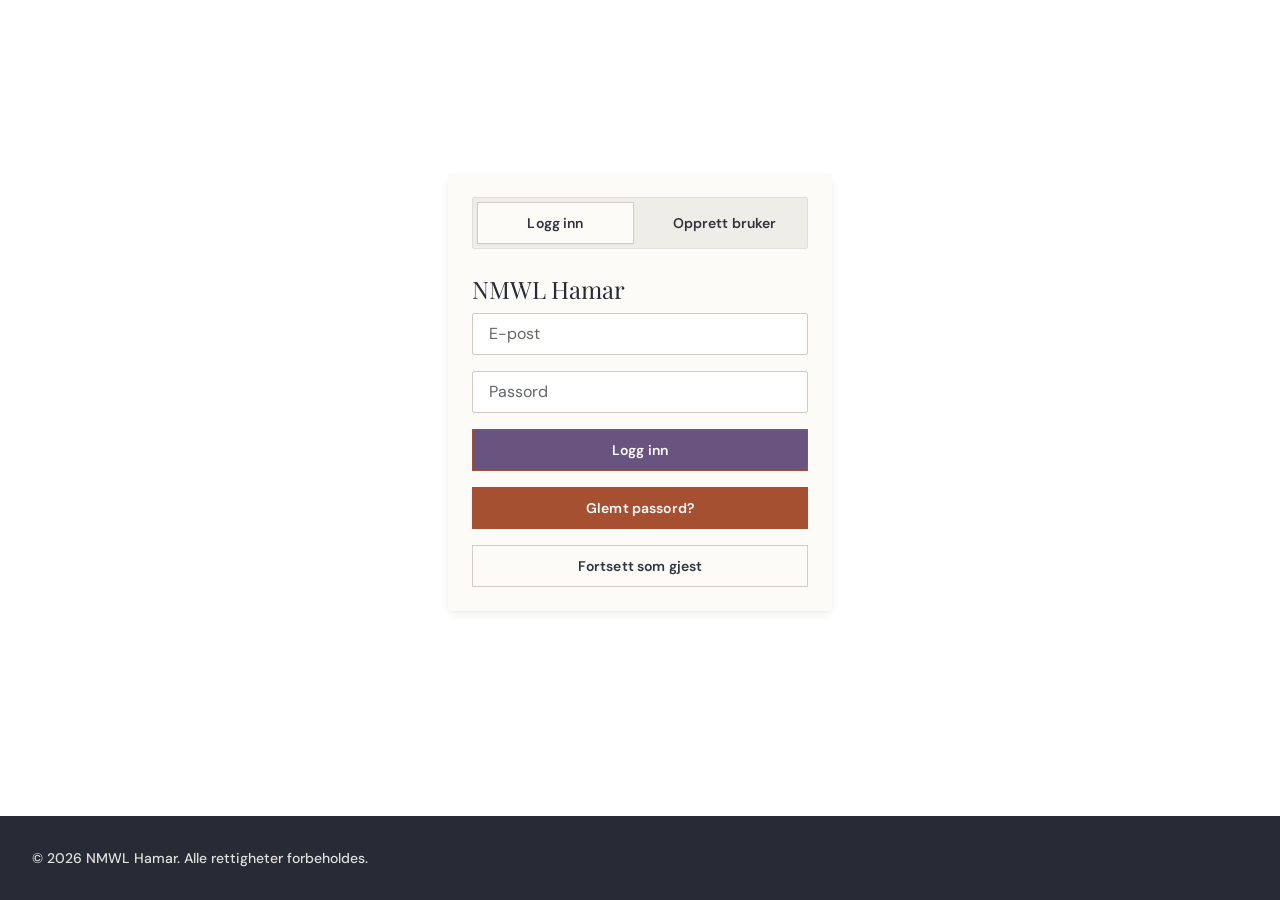
<file: index.html>
<!DOCTYPE html>
<html lang="no">
  <head>
    <meta charset="UTF-8" />
    <link rel="icon" type="image/svg+xml" href="/nmwl.png" />
    <meta name="viewport" content="width=device-width, initial-scale=1.0" />
    <meta name="color-scheme" content="light" />
    <meta name="theme-color" content="#EBEFEB" />
    <!-- Privat klubbibliotek: skal ikke indekseres. GitHub Pages kan ikke
         låses bak innlogging, så dette holder sidene ute av søkeresultater
         – det er ikke tilgangskontroll (se RLS i MIGRERING.md). -->
    <meta name="robots" content="noindex, nofollow" />
    <link rel="preconnect" href="https://fonts.googleapis.com" />
    <link rel="preconnect" href="https://fonts.gstatic.com" crossorigin />
    <link
      href="https://fonts.googleapis.com/css2?family=Caveat:wght@400;500;600;700&family=DM+Sans:opsz,wght@9..40,400;9..40,500;9..40,600;9..40,700&family=Playfair+Display:wght@400;500;600;700&display=swap"
      rel="stylesheet"
    />
    <title>NMWL - Hamar</title>
    <script>
      // Restore SPA route from 404.html redirect
      (function() {
        var p = new URLSearchParams(window.location.search).get('p');
        if (p) window.history.replaceState(null, '', p);
      })();
    </script>
    <script type="module" crossorigin src="/assets/index-DoHqZtjT.js"></script>
    <link rel="stylesheet" crossorigin href="/assets/index-ChG8pvV4.css">
  </head>
  <body>
    <div id="root"></div>
  </body>
</html>
</file>
<file: assets/index-ChG8pvV4.css>
*,:before,:after{--tw-border-spacing-x: 0;--tw-border-spacing-y: 0;--tw-translate-x: 0;--tw-translate-y: 0;--tw-rotate: 0;--tw-skew-x: 0;--tw-skew-y: 0;--tw-scale-x: 1;--tw-scale-y: 1;--tw-pan-x: ;--tw-pan-y: ;--tw-pinch-zoom: ;--tw-scroll-snap-strictness: proximity;--tw-gradient-from-position: ;--tw-gradient-via-position: ;--tw-gradient-to-position: ;--tw-ordinal: ;--tw-slashed-zero: ;--tw-numeric-figure: ;--tw-numeric-spacing: ;--tw-numeric-fraction: ;--tw-ring-inset: ;--tw-ring-offset-width: 0px;--tw-ring-offset-color: #FFFFFF;--tw-ring-color: rgb(166 80 50 / .5);--tw-ring-offset-shadow: 0 0 #0000;--tw-ring-shadow: 0 0 #0000;--tw-shadow: 0 0 #0000;--tw-shadow-colored: 0 0 #0000;--tw-blur: ;--tw-brightness: ;--tw-contrast: ;--tw-grayscale: ;--tw-hue-rotate: ;--tw-invert: ;--tw-saturate: ;--tw-sepia: ;--tw-drop-shadow: ;--tw-backdrop-blur: ;--tw-backdrop-brightness: ;--tw-backdrop-contrast: ;--tw-backdrop-grayscale: ;--tw-backdrop-hue-rotate: ;--tw-backdrop-invert: ;--tw-backdrop-opacity: ;--tw-backdrop-saturate: ;--tw-backdrop-sepia: ;--tw-contain-size: ;--tw-contain-layout: ;--tw-contain-paint: ;--tw-contain-style: }::backdrop{--tw-border-spacing-x: 0;--tw-border-spacing-y: 0;--tw-translate-x: 0;--tw-translate-y: 0;--tw-rotate: 0;--tw-skew-x: 0;--tw-skew-y: 0;--tw-scale-x: 1;--tw-scale-y: 1;--tw-pan-x: ;--tw-pan-y: ;--tw-pinch-zoom: ;--tw-scroll-snap-strictness: proximity;--tw-gradient-from-position: ;--tw-gradient-via-position: ;--tw-gradient-to-position: ;--tw-ordinal: ;--tw-slashed-zero: ;--tw-numeric-figure: ;--tw-numeric-spacing: ;--tw-numeric-fraction: ;--tw-ring-inset: ;--tw-ring-offset-width: 0px;--tw-ring-offset-color: #FFFFFF;--tw-ring-color: rgb(166 80 50 / .5);--tw-ring-offset-shadow: 0 0 #0000;--tw-ring-shadow: 0 0 #0000;--tw-shadow: 0 0 #0000;--tw-shadow-colored: 0 0 #0000;--tw-blur: ;--tw-brightness: ;--tw-contrast: ;--tw-grayscale: ;--tw-hue-rotate: ;--tw-invert: ;--tw-saturate: ;--tw-sepia: ;--tw-drop-shadow: ;--tw-backdrop-blur: ;--tw-backdrop-brightness: ;--tw-backdrop-contrast: ;--tw-backdrop-grayscale: ;--tw-backdrop-hue-rotate: ;--tw-backdrop-invert: ;--tw-backdrop-opacity: ;--tw-backdrop-saturate: ;--tw-backdrop-sepia: ;--tw-contain-size: ;--tw-contain-layout: ;--tw-contain-paint: ;--tw-contain-style: }*,:before,:after{box-sizing:border-box;border-width:0;border-style:solid;border-color:#e2e0da}:before,:after{--tw-content: ""}html,:host{line-height:1.5;-webkit-text-size-adjust:100%;-moz-tab-size:4;-o-tab-size:4;tab-size:4;font-family:DM Sans,ui-sans-serif,system-ui,-apple-system,Segoe UI,Roboto,Helvetica Neue,Arial,sans-serif;font-feature-settings:normal;font-variation-settings:normal;-webkit-tap-highlight-color:transparent}body{margin:0;line-height:inherit}hr{height:0;color:inherit;border-top-width:1px}abbr:where([title]){-webkit-text-decoration:underline dotted;text-decoration:underline dotted}h1,h2,h3,h4,h5,h6{font-size:inherit;font-weight:inherit}a{color:inherit;text-decoration:inherit}b,strong{font-weight:bolder}code,kbd,samp,pre{font-family:ui-monospace,SFMono-Regular,Menlo,Monaco,Consolas,Liberation Mono,Courier New,monospace;font-feature-settings:normal;font-variation-settings:normal;font-size:1em}small{font-size:80%}sub,sup{font-size:75%;line-height:0;position:relative;vertical-align:baseline}sub{bottom:-.25em}sup{top:-.5em}table{text-indent:0;border-color:inherit;border-collapse:collapse}button,input,optgroup,select,textarea{font-family:inherit;font-feature-settings:inherit;font-variation-settings:inherit;font-size:100%;font-weight:inherit;line-height:inherit;letter-spacing:inherit;color:inherit;margin:0;padding:0}button,select{text-transform:none}button,input:where([type=button]),input:where([type=reset]),input:where([type=submit]){-webkit-appearance:button;background-color:transparent;background-image:none}:-moz-focusring{outline:auto}:-moz-ui-invalid{box-shadow:none}progress{vertical-align:baseline}::-webkit-inner-spin-button,::-webkit-outer-spin-button{height:auto}[type=search]{-webkit-appearance:textfield;outline-offset:-2px}::-webkit-search-decoration{-webkit-appearance:none}::-webkit-file-upload-button{-webkit-appearance:button;font:inherit}summary{display:list-item}blockquote,dl,dd,h1,h2,h3,h4,h5,h6,hr,figure,p,pre{margin:0}fieldset{margin:0;padding:0}legend{padding:0}ol,ul,menu{list-style:none;margin:0;padding:0}dialog{padding:0}textarea{resize:vertical}input::-moz-placeholder,textarea::-moz-placeholder{opacity:1;color:#8c8c88}input::placeholder,textarea::placeholder{opacity:1;color:#8c8c88}button,[role=button]{cursor:pointer}:disabled{cursor:default}img,svg,video,canvas,audio,iframe,embed,object{display:block;vertical-align:middle}img,video{max-width:100%;height:auto}[hidden]:where(:not([hidden=until-found])){display:none}:root{color-scheme:light}body{--tw-bg-opacity: 1;background-color:rgb(255 255 255 / var(--tw-bg-opacity, 1));--tw-text-opacity: 1;color:rgb(59 64 73 / var(--tw-text-opacity, 1));-webkit-font-smoothing:antialiased;-moz-osx-font-smoothing:grayscale;min-height:100vh}h1,h2,h3{font-family:Playfair Display,Georgia,Times New Roman,serif;--tw-text-opacity: 1;color:rgb(38 43 53 / var(--tw-text-opacity, 1));letter-spacing:-.005em}input,select,textarea{--tw-border-opacity: 1;border-color:rgb(207 205 198 / var(--tw-border-opacity, 1));--tw-bg-opacity: 1;background-color:rgb(255 255 255 / var(--tw-bg-opacity, 1));--tw-text-opacity: 1;color:rgb(38 43 53 / var(--tw-text-opacity, 1));caret-color:#a65032}input::-moz-placeholder,textarea::-moz-placeholder{--tw-text-opacity: 1;color:rgb(98 101 107 / var(--tw-text-opacity, 1))}input::placeholder,textarea::placeholder{--tw-text-opacity: 1;color:rgb(98 101 107 / var(--tw-text-opacity, 1))}input[type=checkbox],input[type=radio],input[type=range]{accent-color:#A65032}::-moz-selection{background-color:#b25b3633;--tw-text-opacity: 1;color:rgb(26 30 37 / var(--tw-text-opacity, 1))}::selection{background-color:#b25b3633;--tw-text-opacity: 1;color:rgb(26 30 37 / var(--tw-text-opacity, 1))}hr{--tw-border-opacity: 1;border-color:rgb(226 224 218 / var(--tw-border-opacity, 1))}.\!container{width:100%!important}.container{width:100%}@media (min-width: 640px){.\!container{max-width:640px!important}.container{max-width:640px}}@media (min-width: 768px){.\!container{max-width:768px!important}.container{max-width:768px}}@media (min-width: 1024px){.\!container{max-width:1024px!important}.container{max-width:1024px}}@media (min-width: 1280px){.\!container{max-width:1280px!important}.container{max-width:1280px}}@media (min-width: 1536px){.\!container{max-width:1536px!important}.container{max-width:1536px}}.sr-only{position:absolute;width:1px;height:1px;padding:0;margin:-1px;overflow:hidden;clip:rect(0,0,0,0);white-space:nowrap;border-width:0}.pointer-events-none{pointer-events:none}.pointer-events-auto{pointer-events:auto}.\!visible{visibility:visible!important}.visible{visibility:visible}.invisible{visibility:hidden}.fixed{position:fixed}.absolute{position:absolute}.relative{position:relative}.sticky{position:sticky}.inset-0{top:0;right:0;bottom:0;left:0}.-inset-x-16{left:-4rem;right:-4rem}.inset-x-0{left:0;right:0}.inset-y-0{top:0;bottom:0}.inset-y-\[-4px\]{top:-4px;bottom:-4px}.-bottom-1{bottom:-.25rem}.-bottom-32{bottom:-8rem}.-bottom-4{bottom:-1rem}.-left-24{left:-6rem}.-left-\[3\.6rem\]{left:-3.6rem}.-right-16{right:-4rem}.-top-0\.5{top:-.125rem}.-top-1{top:-.25rem}.-top-16{top:-4rem}.-top-2{top:-.5rem}.-top-24{top:-6rem}.-top-4{top:-1rem}.-top-7{top:-1.75rem}.bottom-0{bottom:0}.bottom-1{bottom:.25rem}.bottom-1\.5{bottom:.375rem}.bottom-1\/3{bottom:33.333333%}.bottom-3{bottom:.75rem}.bottom-full{bottom:100%}.left-0{left:0}.left-0\.5{left:.125rem}.left-1\.5{left:.375rem}.left-1\/2{left:50%}.left-2{left:.5rem}.left-3{left:.75rem}.left-4{left:1rem}.left-\[1\.375rem\]{left:1.375rem}.right-0{right:0}.right-1\.5{right:.375rem}.right-2{right:.5rem}.right-2\.5{right:.625rem}.right-3{right:.75rem}.right-4{right:1rem}.top-0{top:0}.top-0\.5{top:.125rem}.top-1\.5{top:.375rem}.top-1\/2{top:50%}.top-16{top:4rem}.top-2{top:.5rem}.top-20{top:5rem}.top-3{top:.75rem}.top-4{top:1rem}.top-5{top:1.25rem}.top-\[1\.15rem\]{top:1.15rem}.top-full{top:100%}.z-0{z-index:0}.z-10{z-index:10}.z-20{z-index:20}.z-30{z-index:30}.z-40{z-index:40}.z-50{z-index:50}.z-\[100\]{z-index:100}.z-\[110\]{z-index:110}.z-\[1\]{z-index:1}.z-\[300\]{z-index:300}.z-\[30\]{z-index:30}.z-\[31\]{z-index:31}.z-\[5\]{z-index:5}.z-\[70\]{z-index:70}.z-\[80\]{z-index:80}.col-span-1{grid-column:span 1 / span 1}.col-span-2{grid-column:span 2 / span 2}.col-span-4{grid-column:span 4 / span 4}.col-span-9{grid-column:span 9 / span 9}.-m-6{margin:-1.5rem}.m-0{margin:0}.-mx-2{margin-left:-.5rem;margin-right:-.5rem}.-mx-3{margin-left:-.75rem;margin-right:-.75rem}.mx-1\.5{margin-left:.375rem;margin-right:.375rem}.mx-2\.5{margin-left:.625rem;margin-right:.625rem}.mx-auto{margin-left:auto;margin-right:auto}.my-4{margin-top:1rem;margin-bottom:1rem}.-mr-1{margin-right:-.25rem}.-mt-8{margin-top:-2rem}.mb-0{margin-bottom:0}.mb-1{margin-bottom:.25rem}.mb-1\.5{margin-bottom:.375rem}.mb-10{margin-bottom:2.5rem}.mb-2{margin-bottom:.5rem}.mb-3{margin-bottom:.75rem}.mb-4{margin-bottom:1rem}.mb-6{margin-bottom:1.5rem}.mb-8{margin-bottom:2rem}.mb-\[9dvh\]{margin-bottom:9dvh}.ml-1{margin-left:.25rem}.ml-1\.5{margin-left:.375rem}.ml-2{margin-left:.5rem}.ml-auto{margin-left:auto}.mr-1{margin-right:.25rem}.mr-1\.5{margin-right:.375rem}.mr-2{margin-right:.5rem}.mr-4{margin-right:1rem}.mr-auto{margin-right:auto}.mt-0{margin-top:0}.mt-0\.5{margin-top:.125rem}.mt-1{margin-top:.25rem}.mt-1\.5{margin-top:.375rem}.mt-10{margin-top:2.5rem}.mt-14{margin-top:3.5rem}.mt-2{margin-top:.5rem}.mt-2\.5{margin-top:.625rem}.mt-3{margin-top:.75rem}.mt-4{margin-top:1rem}.mt-5{margin-top:1.25rem}.mt-6{margin-top:1.5rem}.mt-8{margin-top:2rem}.mt-auto{margin-top:auto}.box-border{box-sizing:border-box}.line-clamp-1{overflow:hidden;display:-webkit-box;-webkit-box-orient:vertical;-webkit-line-clamp:1}.line-clamp-2{overflow:hidden;display:-webkit-box;-webkit-box-orient:vertical;-webkit-line-clamp:2}.line-clamp-3{overflow:hidden;display:-webkit-box;-webkit-box-orient:vertical;-webkit-line-clamp:3}.line-clamp-4{overflow:hidden;display:-webkit-box;-webkit-box-orient:vertical;-webkit-line-clamp:4}.block{display:block}.inline-block{display:inline-block}.inline{display:inline}.flex{display:flex}.inline-flex{display:inline-flex}.table{display:table}.grid{display:grid}.\!hidden{display:none!important}.hidden{display:none}.aspect-\[21\/9\]{aspect-ratio:21/9}.aspect-\[3\/4\]{aspect-ratio:3/4}.aspect-square{aspect-ratio:1 / 1}.aspect-video{aspect-ratio:16 / 9}.h-0\.5{height:.125rem}.h-1{height:.25rem}.h-1\.5{height:.375rem}.h-10{height:2.5rem}.h-12{height:3rem}.h-14{height:3.5rem}.h-16{height:4rem}.h-2{height:.5rem}.h-2\.5{height:.625rem}.h-20{height:5rem}.h-24{height:6rem}.h-3{height:.75rem}.h-3\.5{height:.875rem}.h-32{height:8rem}.h-36{height:9rem}.h-4{height:1rem}.h-40{height:10rem}.h-44{height:11rem}.h-48{height:12rem}.h-5{height:1.25rem}.h-56{height:14rem}.h-6{height:1.5rem}.h-64{height:16rem}.h-7{height:1.75rem}.h-72{height:18rem}.h-8{height:2rem}.h-80{height:20rem}.h-9{height:2.25rem}.h-\[1\.125rem\]{height:1.125rem}.h-\[100dvh\]{height:100dvh}.h-\[2\.625rem\]{height:2.625rem}.h-\[220px\]{height:220px}.h-\[34px\]{height:34px}.h-\[4\.5rem\]{height:4.5rem}.h-\[430px\]{height:430px}.h-auto{height:auto}.h-full{height:100%}.h-px{height:1px}.max-h-0{max-height:0px}.max-h-40{max-height:10rem}.max-h-56{max-height:14rem}.max-h-96{max-height:24rem}.max-h-\[100vh\]{max-height:100vh}.max-h-\[1200px\]{max-height:1200px}.max-h-\[200px\]{max-height:200px}.max-h-\[250px\]{max-height:250px}.max-h-\[32rem\]{max-height:32rem}.max-h-\[70vh\]{max-height:70vh}.max-h-\[90vh\]{max-height:90vh}.max-h-\[92vh\]{max-height:92vh}.max-h-\[calc\(100dvh-5rem\)\]{max-height:calc(100dvh - 5rem)}.max-h-\[calc\(100dvh-8\.5rem\)\]{max-height:calc(100dvh - 8.5rem)}.max-h-\[min\(52vh\,28rem\)\]{max-height:min(52vh,28rem)}.max-h-\[min\(52vh\,480px\)\]{max-height:min(52vh,480px)}.max-h-\[min\(78vh\,36rem\)\]{max-height:min(78vh,36rem)}.max-h-\[min\(85vh\,44rem\)\]{max-height:min(85vh,44rem)}.max-h-\[min\(85vh\,720px\)\]{max-height:min(85vh,720px)}.max-h-\[min\(88vh\,36rem\)\]{max-height:min(88vh,36rem)}.max-h-\[min\(90vh\,32rem\)\]{max-height:min(90vh,32rem)}.max-h-full{max-height:100%}.min-h-0{min-height:0px}.min-h-10{min-height:2.5rem}.min-h-14{min-height:3.5rem}.min-h-40{min-height:10rem}.min-h-48{min-height:12rem}.min-h-52{min-height:13rem}.min-h-56{min-height:14rem}.min-h-\[1\.75rem\]{min-height:1.75rem}.min-h-\[2\.5rem\]{min-height:2.5rem}.min-h-\[2\.625rem\]{min-height:2.625rem}.min-h-\[3\.25rem\]{min-height:3.25rem}.min-h-\[3\.75rem\]{min-height:3.75rem}.min-h-\[5\.5rem\]{min-height:5.5rem}.min-h-\[50vh\]{min-height:50vh}.min-h-\[620px\]{min-height:620px}.min-h-\[70vh\]{min-height:70vh}.min-h-\[80vh\]{min-height:80vh}.min-h-\[inherit\]{min-height:inherit}.min-h-full{min-height:100%}.min-h-screen{min-height:100vh}.w-0\.5{width:.125rem}.w-1{width:.25rem}.w-1\.5{width:.375rem}.w-1\/2{width:50%}.w-1\/3{width:33.333333%}.w-1\/5{width:20%}.w-10{width:2.5rem}.w-11{width:2.75rem}.w-12{width:3rem}.w-14{width:3.5rem}.w-16{width:4rem}.w-2{width:.5rem}.w-2\.5{width:.625rem}.w-2\/5{width:40%}.w-20{width:5rem}.w-24{width:6rem}.w-28{width:7rem}.w-3{width:.75rem}.w-3\.5{width:.875rem}.w-3\/4{width:75%}.w-3\/5{width:60%}.w-32{width:8rem}.w-36{width:9rem}.w-4{width:1rem}.w-4\/5{width:80%}.w-40{width:10rem}.w-44{width:11rem}.w-48{width:12rem}.w-5{width:1.25rem}.w-56{width:14rem}.w-6{width:1.5rem}.w-64{width:16rem}.w-7{width:1.75rem}.w-72{width:18rem}.w-8{width:2rem}.w-80{width:20rem}.w-9{width:2.25rem}.w-\[1\.125rem\]{width:1.125rem}.w-\[220px\]{width:220px}.w-\[3px\]{width:3px}.w-\[4\.5rem\]{width:4.5rem}.w-\[8\.5rem\]{width:8.5rem}.w-\[92\%\]{width:92%}.w-\[min\(100\%\,24rem\)\]{width:min(100%,24rem)}.w-\[min\(100\%-2rem\,22rem\)\]{width:min(100% - 2rem,22rem)}.w-\[min\(94vw\,62rem\)\]{width:min(94vw,62rem)}.w-auto{width:auto}.w-fit{width:-moz-fit-content;width:fit-content}.w-full{width:100%}.w-max{width:-moz-max-content;width:max-content}.w-px{width:1px}.min-w-0{min-width:0px}.min-w-10{min-width:2.5rem}.min-w-14{min-width:3.5rem}.min-w-20{min-width:5rem}.min-w-48{min-width:12rem}.min-w-5{min-width:1.25rem}.min-w-6{min-width:1.5rem}.min-w-8{min-width:2rem}.min-w-9{min-width:2.25rem}.min-w-\[1\.75rem\]{min-width:1.75rem}.min-w-\[10rem\]{min-width:10rem}.min-w-\[12rem\]{min-width:12rem}.min-w-\[2\.625rem\]{min-width:2.625rem}.min-w-\[5\.5rem\]{min-width:5.5rem}.min-w-\[8rem\]{min-width:8rem}.min-w-full{min-width:100%}.max-w-28{max-width:7rem}.max-w-2xl{max-width:42rem}.max-w-3xl{max-width:48rem}.max-w-4xl{max-width:56rem}.max-w-56{max-width:14rem}.max-w-5xl{max-width:64rem}.max-w-6xl{max-width:72rem}.max-w-7xl{max-width:80rem}.max-w-\[12rem\]{max-width:12rem}.max-w-\[14rem\]{max-width:14rem}.max-w-\[15rem\]{max-width:15rem}.max-w-\[200px\]{max-width:200px}.max-w-\[22rem\]{max-width:22rem}.max-w-\[260px\]{max-width:260px}.max-w-\[8rem\]{max-width:8rem}.max-w-\[94vw\]{max-width:94vw}.max-w-\[calc\(100vw-2\.25rem\)\]{max-width:calc(100vw - 2.25rem)}.max-w-\[min\(40vw\,14rem\)\]{max-width:min(40vw,14rem)}.max-w-\[min\(calc\(100vw-1rem\)\,18rem\)\]{max-width:min(calc(100vw - 1rem),18rem)}.max-w-full{max-width:100%}.max-w-lg{max-width:32rem}.max-w-md{max-width:28rem}.max-w-sm{max-width:24rem}.max-w-xl{max-width:36rem}.max-w-xs{max-width:20rem}.flex-1{flex:1 1 0%}.flex-\[2\]{flex:2}.flex-shrink-0,.shrink-0{flex-shrink:0}.basis-full{flex-basis:100%}.border-collapse{border-collapse:collapse}.origin-bottom{transform-origin:bottom}.origin-center{transform-origin:center}.origin-left{transform-origin:left}.-translate-x-1\/2{--tw-translate-x: -50%;transform:translate(var(--tw-translate-x),var(--tw-translate-y)) rotate(var(--tw-rotate)) skew(var(--tw-skew-x)) skewY(var(--tw-skew-y)) scaleX(var(--tw-scale-x)) scaleY(var(--tw-scale-y))}.-translate-x-full{--tw-translate-x: -100%;transform:translate(var(--tw-translate-x),var(--tw-translate-y)) rotate(var(--tw-rotate)) skew(var(--tw-skew-x)) skewY(var(--tw-skew-y)) scaleX(var(--tw-scale-x)) scaleY(var(--tw-scale-y))}.-translate-y-1{--tw-translate-y: -.25rem;transform:translate(var(--tw-translate-x),var(--tw-translate-y)) rotate(var(--tw-rotate)) skew(var(--tw-skew-x)) skewY(var(--tw-skew-y)) scaleX(var(--tw-scale-x)) scaleY(var(--tw-scale-y))}.-translate-y-1\/2{--tw-translate-y: -50%;transform:translate(var(--tw-translate-x),var(--tw-translate-y)) rotate(var(--tw-rotate)) skew(var(--tw-skew-x)) skewY(var(--tw-skew-y)) scaleX(var(--tw-scale-x)) scaleY(var(--tw-scale-y))}.-translate-y-full{--tw-translate-y: -100%;transform:translate(var(--tw-translate-x),var(--tw-translate-y)) rotate(var(--tw-rotate)) skew(var(--tw-skew-x)) skewY(var(--tw-skew-y)) scaleX(var(--tw-scale-x)) scaleY(var(--tw-scale-y))}.translate-y-0{--tw-translate-y: 0px;transform:translate(var(--tw-translate-x),var(--tw-translate-y)) rotate(var(--tw-rotate)) skew(var(--tw-skew-x)) skewY(var(--tw-skew-y)) scaleX(var(--tw-scale-x)) scaleY(var(--tw-scale-y))}.translate-y-1{--tw-translate-y: .25rem;transform:translate(var(--tw-translate-x),var(--tw-translate-y)) rotate(var(--tw-rotate)) skew(var(--tw-skew-x)) skewY(var(--tw-skew-y)) scaleX(var(--tw-scale-x)) scaleY(var(--tw-scale-y))}.-rotate-3{--tw-rotate: -3deg;transform:translate(var(--tw-translate-x),var(--tw-translate-y)) rotate(var(--tw-rotate)) skew(var(--tw-skew-x)) skewY(var(--tw-skew-y)) scaleX(var(--tw-scale-x)) scaleY(var(--tw-scale-y))}.-rotate-45{--tw-rotate: -45deg;transform:translate(var(--tw-translate-x),var(--tw-translate-y)) rotate(var(--tw-rotate)) skew(var(--tw-skew-x)) skewY(var(--tw-skew-y)) scaleX(var(--tw-scale-x)) scaleY(var(--tw-scale-y))}.-rotate-6{--tw-rotate: -6deg;transform:translate(var(--tw-translate-x),var(--tw-translate-y)) rotate(var(--tw-rotate)) skew(var(--tw-skew-x)) skewY(var(--tw-skew-y)) scaleX(var(--tw-scale-x)) scaleY(var(--tw-scale-y))}.-rotate-90{--tw-rotate: -90deg;transform:translate(var(--tw-translate-x),var(--tw-translate-y)) rotate(var(--tw-rotate)) skew(var(--tw-skew-x)) skewY(var(--tw-skew-y)) scaleX(var(--tw-scale-x)) scaleY(var(--tw-scale-y))}.rotate-0{--tw-rotate: 0deg;transform:translate(var(--tw-translate-x),var(--tw-translate-y)) rotate(var(--tw-rotate)) skew(var(--tw-skew-x)) skewY(var(--tw-skew-y)) scaleX(var(--tw-scale-x)) scaleY(var(--tw-scale-y))}.rotate-180{--tw-rotate: 180deg;transform:translate(var(--tw-translate-x),var(--tw-translate-y)) rotate(var(--tw-rotate)) skew(var(--tw-skew-x)) skewY(var(--tw-skew-y)) scaleX(var(--tw-scale-x)) scaleY(var(--tw-scale-y))}.rotate-2{--tw-rotate: 2deg;transform:translate(var(--tw-translate-x),var(--tw-translate-y)) rotate(var(--tw-rotate)) skew(var(--tw-skew-x)) skewY(var(--tw-skew-y)) scaleX(var(--tw-scale-x)) scaleY(var(--tw-scale-y))}.rotate-3{--tw-rotate: 3deg;transform:translate(var(--tw-translate-x),var(--tw-translate-y)) rotate(var(--tw-rotate)) skew(var(--tw-skew-x)) skewY(var(--tw-skew-y)) scaleX(var(--tw-scale-x)) scaleY(var(--tw-scale-y))}.rotate-45{--tw-rotate: 45deg;transform:translate(var(--tw-translate-x),var(--tw-translate-y)) rotate(var(--tw-rotate)) skew(var(--tw-skew-x)) skewY(var(--tw-skew-y)) scaleX(var(--tw-scale-x)) scaleY(var(--tw-scale-y))}.rotate-6{--tw-rotate: 6deg;transform:translate(var(--tw-translate-x),var(--tw-translate-y)) rotate(var(--tw-rotate)) skew(var(--tw-skew-x)) skewY(var(--tw-skew-y)) scaleX(var(--tw-scale-x)) scaleY(var(--tw-scale-y))}.scale-105{--tw-scale-x: 1.05;--tw-scale-y: 1.05;transform:translate(var(--tw-translate-x),var(--tw-translate-y)) rotate(var(--tw-rotate)) skew(var(--tw-skew-x)) skewY(var(--tw-skew-y)) scaleX(var(--tw-scale-x)) scaleY(var(--tw-scale-y))}.-scale-y-110{--tw-scale-y: -1.1;transform:translate(var(--tw-translate-x),var(--tw-translate-y)) rotate(var(--tw-rotate)) skew(var(--tw-skew-x)) skewY(var(--tw-skew-y)) scaleX(var(--tw-scale-x)) scaleY(var(--tw-scale-y))}.scale-x-110{--tw-scale-x: 1.1;transform:translate(var(--tw-translate-x),var(--tw-translate-y)) rotate(var(--tw-rotate)) skew(var(--tw-skew-x)) skewY(var(--tw-skew-y)) scaleX(var(--tw-scale-x)) scaleY(var(--tw-scale-y))}.transform{transform:translate(var(--tw-translate-x),var(--tw-translate-y)) rotate(var(--tw-rotate)) skew(var(--tw-skew-x)) skewY(var(--tw-skew-y)) scaleX(var(--tw-scale-x)) scaleY(var(--tw-scale-y))}.transform-gpu{transform:translate3d(var(--tw-translate-x),var(--tw-translate-y),0) rotate(var(--tw-rotate)) skew(var(--tw-skew-x)) skewY(var(--tw-skew-y)) scaleX(var(--tw-scale-x)) scaleY(var(--tw-scale-y))}@keyframes pulse{50%{opacity:.5}}.animate-pulse{animation:pulse 2s cubic-bezier(.4,0,.6,1) infinite}@keyframes rampenisse-head-shake{0%,to{transform:translate(0) rotate(0)}18%{transform:translate(-10px) rotate(-6deg)}36%{transform:translate(8px) rotate(5deg)}54%{transform:translate(-6px) rotate(-4deg)}72%{transform:translate(5px) rotate(3deg)}90%{transform:translate(-2px) rotate(-1deg)}}.animate-rampenisse-head-shake{animation:rampenisse-head-shake .58s cubic-bezier(.34,.07,.19,.97) both}@keyframes rampenisse-win-exit{0%{transform:translateZ(0) rotate(0) scale(1);opacity:1}to{transform:translate3d(16vw,-72vh,0) rotate(720deg) scale(.03);opacity:0}}.animate-rampenisse-win-exit{animation:rampenisse-win-exit 1.12s cubic-bezier(.5,.02,.2,1) forwards}@keyframes review-confetti{0%{transform:translate(0) rotate(0);opacity:1}35%{transform:translate(var(--dx),var(--dy)) rotate(calc(var(--rot) / 3));opacity:1}to{transform:translate(calc(var(--dx) * 1.4),var(--fall)) rotate(var(--rot));opacity:0}}.animate-review-confetti{animation:review-confetti 1.8s cubic-bezier(.2,.7,.3,1) both}@keyframes review-grow-x{0%{transform:scaleX(0)}to{transform:scaleX(1)}}.animate-review-grow-x{animation:review-grow-x .9s cubic-bezier(.22,1,.36,1) both}@keyframes review-grow-y{0%{transform:scaleY(0)}to{transform:scaleY(1)}}.animate-review-grow-y{animation:review-grow-y .9s cubic-bezier(.22,1,.36,1) both}@keyframes review-pop{0%{opacity:0;transform:scale(.6)}70%{opacity:1;transform:scale(1.06)}to{opacity:1;transform:scale(1)}}.animate-review-pop{animation:review-pop .6s cubic-bezier(.34,1.56,.64,1) both}@keyframes review-rise{0%{opacity:0;transform:translateY(24px)}to{opacity:1;transform:translateY(0)}}.animate-review-rise{animation:review-rise .7s cubic-bezier(.22,1,.36,1) both}@keyframes review-twinkle{0%,to{opacity:.25}50%{opacity:1}}.animate-review-twinkle{animation:review-twinkle 3s ease-in-out infinite}@keyframes spin{to{transform:rotate(360deg)}}.animate-spin{animation:spin 1s linear infinite}.cursor-crosshair{cursor:crosshair}.cursor-default{cursor:default}.cursor-grab{cursor:grab}.cursor-not-allowed{cursor:not-allowed}.cursor-pointer{cursor:pointer}.cursor-zoom-in{cursor:zoom-in}.select-none{-webkit-user-select:none;-moz-user-select:none;user-select:none}.resize{resize:both}.scroll-mt-24{scroll-margin-top:6rem}.list-decimal{list-style-type:decimal}.list-none{list-style-type:none}.appearance-none{-webkit-appearance:none;-moz-appearance:none;appearance:none}.grid-cols-1{grid-template-columns:repeat(1,minmax(0,1fr))}.grid-cols-12{grid-template-columns:repeat(12,minmax(0,1fr))}.grid-cols-2{grid-template-columns:repeat(2,minmax(0,1fr))}.grid-cols-3{grid-template-columns:repeat(3,minmax(0,1fr))}.grid-cols-4{grid-template-columns:repeat(4,minmax(0,1fr))}.grid-cols-\[4rem_minmax\(0\,1fr\)\]{grid-template-columns:4rem minmax(0,1fr)}.grid-cols-\[auto_1fr\]{grid-template-columns:auto 1fr}.grid-cols-\[minmax\(0\,10rem\)_minmax\(0\,1fr\)\]{grid-template-columns:minmax(0,10rem) minmax(0,1fr)}.grid-cols-\[minmax\(0\,1fr\)_8\.5rem_8\.5rem\]{grid-template-columns:minmax(0,1fr) 8.5rem 8.5rem}.grid-rows-\[0fr\]{grid-template-rows:0fr}.grid-rows-\[1fr\]{grid-template-rows:1fr}.grid-rows-\[auto_minmax\(0\,1fr\)\]{grid-template-rows:auto minmax(0,1fr)}.flex-row{flex-direction:row}.flex-col{flex-direction:column}.flex-wrap{flex-wrap:wrap}.flex-nowrap{flex-wrap:nowrap}.items-start{align-items:flex-start}.items-end{align-items:flex-end}.items-center{align-items:center}.items-baseline{align-items:baseline}.items-stretch{align-items:stretch}.justify-start{justify-content:flex-start}.justify-end{justify-content:flex-end}.justify-center{justify-content:center}.justify-between{justify-content:space-between}.gap-0{gap:0px}.gap-0\.5{gap:.125rem}.gap-1{gap:.25rem}.gap-1\.5{gap:.375rem}.gap-2{gap:.5rem}.gap-2\.5{gap:.625rem}.gap-3{gap:.75rem}.gap-4{gap:1rem}.gap-5{gap:1.25rem}.gap-6{gap:1.5rem}.gap-8{gap:2rem}.gap-\[2px\]{gap:2px}.gap-\[3px\]{gap:3px}.gap-px{gap:1px}.gap-x-2{-moz-column-gap:.5rem;column-gap:.5rem}.gap-x-2\.5{-moz-column-gap:.625rem;column-gap:.625rem}.gap-x-3{-moz-column-gap:.75rem;column-gap:.75rem}.gap-x-4{-moz-column-gap:1rem;column-gap:1rem}.gap-x-6{-moz-column-gap:1.5rem;column-gap:1.5rem}.gap-y-1{row-gap:.25rem}.gap-y-2{row-gap:.5rem}.gap-y-3{row-gap:.75rem}.gap-y-4{row-gap:1rem}.space-x-1>:not([hidden])~:not([hidden]){--tw-space-x-reverse: 0;margin-right:calc(.25rem * var(--tw-space-x-reverse));margin-left:calc(.25rem * calc(1 - var(--tw-space-x-reverse)))}.space-x-2>:not([hidden])~:not([hidden]){--tw-space-x-reverse: 0;margin-right:calc(.5rem * var(--tw-space-x-reverse));margin-left:calc(.5rem * calc(1 - var(--tw-space-x-reverse)))}.space-y-0\.5>:not([hidden])~:not([hidden]){--tw-space-y-reverse: 0;margin-top:calc(.125rem * calc(1 - var(--tw-space-y-reverse)));margin-bottom:calc(.125rem * var(--tw-space-y-reverse))}.space-y-1>:not([hidden])~:not([hidden]){--tw-space-y-reverse: 0;margin-top:calc(.25rem * calc(1 - var(--tw-space-y-reverse)));margin-bottom:calc(.25rem * var(--tw-space-y-reverse))}.space-y-1\.5>:not([hidden])~:not([hidden]){--tw-space-y-reverse: 0;margin-top:calc(.375rem * calc(1 - var(--tw-space-y-reverse)));margin-bottom:calc(.375rem * var(--tw-space-y-reverse))}.space-y-10>:not([hidden])~:not([hidden]){--tw-space-y-reverse: 0;margin-top:calc(2.5rem * calc(1 - var(--tw-space-y-reverse)));margin-bottom:calc(2.5rem * var(--tw-space-y-reverse))}.space-y-2>:not([hidden])~:not([hidden]){--tw-space-y-reverse: 0;margin-top:calc(.5rem * calc(1 - var(--tw-space-y-reverse)));margin-bottom:calc(.5rem * var(--tw-space-y-reverse))}.space-y-2\.5>:not([hidden])~:not([hidden]){--tw-space-y-reverse: 0;margin-top:calc(.625rem * calc(1 - var(--tw-space-y-reverse)));margin-bottom:calc(.625rem * var(--tw-space-y-reverse))}.space-y-3>:not([hidden])~:not([hidden]){--tw-space-y-reverse: 0;margin-top:calc(.75rem * calc(1 - var(--tw-space-y-reverse)));margin-bottom:calc(.75rem * var(--tw-space-y-reverse))}.space-y-4>:not([hidden])~:not([hidden]){--tw-space-y-reverse: 0;margin-top:calc(1rem * calc(1 - var(--tw-space-y-reverse)));margin-bottom:calc(1rem * var(--tw-space-y-reverse))}.space-y-5>:not([hidden])~:not([hidden]){--tw-space-y-reverse: 0;margin-top:calc(1.25rem * calc(1 - var(--tw-space-y-reverse)));margin-bottom:calc(1.25rem * var(--tw-space-y-reverse))}.space-y-6>:not([hidden])~:not([hidden]){--tw-space-y-reverse: 0;margin-top:calc(1.5rem * calc(1 - var(--tw-space-y-reverse)));margin-bottom:calc(1.5rem * var(--tw-space-y-reverse))}.space-y-8>:not([hidden])~:not([hidden]){--tw-space-y-reverse: 0;margin-top:calc(2rem * calc(1 - var(--tw-space-y-reverse)));margin-bottom:calc(2rem * var(--tw-space-y-reverse))}.divide-y>:not([hidden])~:not([hidden]){--tw-divide-y-reverse: 0;border-top-width:calc(1px * calc(1 - var(--tw-divide-y-reverse)));border-bottom-width:calc(1px * var(--tw-divide-y-reverse))}.divide-amber-200\/70>:not([hidden])~:not([hidden]){border-color:#e3cdb6b3}.divide-slate-100>:not([hidden])~:not([hidden]){--tw-divide-opacity: 1;border-color:rgb(239 237 231 / var(--tw-divide-opacity, 1))}.divide-stone-100>:not([hidden])~:not([hidden]){--tw-divide-opacity: 1;border-color:rgb(239 237 231 / var(--tw-divide-opacity, 1))}.divide-stone-200>:not([hidden])~:not([hidden]){--tw-divide-opacity: 1;border-color:rgb(226 224 218 / var(--tw-divide-opacity, 1))}.divide-white\/10>:not([hidden])~:not([hidden]){border-color:#ffffff1a}.self-start{align-self:flex-start}.self-end{align-self:flex-end}.self-center{align-self:center}.self-stretch{align-self:stretch}.overflow-auto{overflow:auto}.overflow-hidden{overflow:hidden}.overflow-visible{overflow:visible}.overflow-x-auto{overflow-x:auto}.overflow-y-auto{overflow-y:auto}.overflow-x-hidden{overflow-x:hidden}.overflow-y-visible{overflow-y:visible}.overscroll-contain{overscroll-behavior:contain}.truncate{overflow:hidden;text-overflow:ellipsis;white-space:nowrap}.whitespace-nowrap{white-space:nowrap}.whitespace-pre{white-space:pre}.whitespace-pre-line{white-space:pre-line}.whitespace-pre-wrap{white-space:pre-wrap}.text-pretty{text-wrap:pretty}.break-words{overflow-wrap:break-word}.break-all{word-break:break-all}.rounded{border-radius:1px}.rounded-2xl{border-radius:4px}.rounded-3xl{border-radius:6px}.rounded-\[1px\]{border-radius:1px}.rounded-\[5px\]{border-radius:5px}.rounded-full{border-radius:9999px}.rounded-lg,.rounded-md{border-radius:2px}.rounded-none,.rounded-sm{border-radius:0}.rounded-xl{border-radius:3px}.rounded-r-\[4px\]{border-top-right-radius:4px;border-bottom-right-radius:4px}.rounded-t-2xl,.rounded-t-\[4px\]{border-top-left-radius:4px;border-top-right-radius:4px}.rounded-t-xl{border-top-left-radius:3px;border-top-right-radius:3px}.border{border-width:1px}.border-0{border-width:0px}.border-2{border-width:2px}.border-y{border-top-width:1px;border-bottom-width:1px}.border-b{border-bottom-width:1px}.border-b-2{border-bottom-width:2px}.border-l-4{border-left-width:4px}.border-r{border-right-width:1px}.border-t{border-top-width:1px}.border-t-0{border-top-width:0px}.border-t-2{border-top-width:2px}.border-dashed{border-style:dashed}.\!border-white\/40{border-color:#fff6!important}.border-\[\#3e4451\]{--tw-border-opacity: 1;border-color:rgb(62 68 81 / var(--tw-border-opacity, 1))}.border-amber-100{--tw-border-opacity: 1;border-color:rgb(239 228 212 / var(--tw-border-opacity, 1))}.border-amber-200{--tw-border-opacity: 1;border-color:rgb(227 205 182 / var(--tw-border-opacity, 1))}.border-amber-200\/45{border-color:#e3cdb673}.border-amber-200\/80{border-color:#e3cdb6cc}.border-amber-200\/90{border-color:#e3cdb6e6}.border-amber-300{--tw-border-opacity: 1;border-color:rgb(214 174 140 / var(--tw-border-opacity, 1))}.border-amber-300\/20{border-color:#d6ae8c33}.border-amber-300\/40{border-color:#d6ae8c66}.border-amber-300\/50{border-color:#d6ae8c80}.border-amber-300\/60{border-color:#d6ae8c99}.border-amber-300\/80{border-color:#d6ae8ccc}.border-amber-300\/90{border-color:#d6ae8ce6}.border-amber-400{--tw-border-opacity: 1;border-color:rgb(207 140 102 / var(--tw-border-opacity, 1))}.border-amber-400\/25{border-color:#cf8c6640}.border-amber-400\/35{border-color:#cf8c6659}.border-amber-400\/50{border-color:#cf8c6680}.border-amber-400\/70{border-color:#cf8c66b3}.border-amber-400\/75{border-color:#cf8c66bf}.border-amber-700{--tw-border-opacity: 1;border-color:rgb(180 93 57 / var(--tw-border-opacity, 1))}.border-amber-700\/50{border-color:#b45d3980}.border-amber-700\/80{border-color:#b45d39cc}.border-amber-800{--tw-border-opacity: 1;border-color:rgb(166 80 50 / var(--tw-border-opacity, 1))}.border-amber-800\/25{border-color:#a6503240}.border-amber-800\/60{border-color:#a6503299}.border-blue-200{--tw-border-opacity: 1;border-color:rgb(195 211 226 / var(--tw-border-opacity, 1))}.border-blue-200\/90{border-color:#c3d3e2e6}.border-blue-300{--tw-border-opacity: 1;border-color:rgb(155 181 206 / var(--tw-border-opacity, 1))}.border-emerald-200{--tw-border-opacity: 1;border-color:rgb(198 219 201 / var(--tw-border-opacity, 1))}.border-emerald-200\/80{border-color:#c6dbc9cc}.border-emerald-200\/90{border-color:#c6dbc9e6}.border-emerald-300{--tw-border-opacity: 1;border-color:rgb(159 193 164 / var(--tw-border-opacity, 1))}.border-emerald-300\/70{border-color:#9fc1a4b3}.border-emerald-300\/80{border-color:#9fc1a4cc}.border-emerald-300\/90{border-color:#9fc1a4e6}.border-emerald-400{--tw-border-opacity: 1;border-color:rgb(116 160 123 / var(--tw-border-opacity, 1))}.border-emerald-400\/35{border-color:#74a07b59}.border-emerald-400\/70{border-color:#74a07bb3}.border-emerald-500{--tw-border-opacity: 1;border-color:rgb(84 132 96 / var(--tw-border-opacity, 1))}.border-emerald-700\/80{border-color:#36583fcc}.border-emerald-900{--tw-border-opacity: 1;border-color:rgb(37 58 43 / var(--tw-border-opacity, 1))}.border-gray-100{--tw-border-opacity: 1;border-color:rgb(239 237 231 / var(--tw-border-opacity, 1))}.border-gray-300{--tw-border-opacity: 1;border-color:rgb(207 205 198 / var(--tw-border-opacity, 1))}.border-indigo-200{--tw-border-opacity: 1;border-color:rgb(214 202 228 / var(--tw-border-opacity, 1))}.border-indigo-300{--tw-border-opacity: 1;border-color:rgb(185 166 207 / var(--tw-border-opacity, 1))}.border-indigo-400{--tw-border-opacity: 1;border-color:rgb(154 130 181 / var(--tw-border-opacity, 1))}.border-indigo-500{--tw-border-opacity: 1;border-color:rgb(127 102 153 / var(--tw-border-opacity, 1))}.border-indigo-600{--tw-border-opacity: 1;border-color:rgb(105 83 127 / var(--tw-border-opacity, 1))}.border-orange-400\/65{border-color:#d08550a6}.border-orange-600{--tw-border-opacity: 1;border-color:rgb(154 86 43 / var(--tw-border-opacity, 1))}.border-red-200{--tw-border-opacity: 1;border-color:rgb(236 195 196 / var(--tw-border-opacity, 1))}.border-red-200\/60{border-color:#ecc3c499}.border-red-200\/80{border-color:#ecc3c4cc}.border-red-200\/90{border-color:#ecc3c4e6}.border-red-300{--tw-border-opacity: 1;border-color:rgb(222 154 157 / var(--tw-border-opacity, 1))}.border-red-300\/90{border-color:#de9a9de6}.border-red-400{--tw-border-opacity: 1;border-color:rgb(203 110 115 / var(--tw-border-opacity, 1))}.border-red-500{--tw-border-opacity: 1;border-color:rgb(180 76 83 / var(--tw-border-opacity, 1))}.border-red-600{--tw-border-opacity: 1;border-color:rgb(155 58 65 / var(--tw-border-opacity, 1))}.border-red-900{--tw-border-opacity: 1;border-color:rgb(87 35 39 / var(--tw-border-opacity, 1))}.border-rose-200{--tw-border-opacity: 1;border-color:rgb(236 195 196 / var(--tw-border-opacity, 1))}.border-rose-200\/90{border-color:#ecc3c4e6}.border-rose-300{--tw-border-opacity: 1;border-color:rgb(222 154 157 / var(--tw-border-opacity, 1))}.border-rose-700\/80{border-color:#812f35cc}.border-sky-200{--tw-border-opacity: 1;border-color:rgb(195 211 226 / var(--tw-border-opacity, 1))}.border-sky-200\/90{border-color:#c3d3e2e6}.border-sky-300{--tw-border-opacity: 1;border-color:rgb(155 181 206 / var(--tw-border-opacity, 1))}.border-sky-300\/90{border-color:#9bb5cee6}.border-sky-400{--tw-border-opacity: 1;border-color:rgb(113 147 181 / var(--tw-border-opacity, 1))}.border-sky-500{--tw-border-opacity: 1;border-color:rgb(85 118 153 / var(--tw-border-opacity, 1))}.border-sky-700\/80{border-color:#394e67cc}.border-sky-900{--tw-border-opacity: 1;border-color:rgb(40 54 70 / var(--tw-border-opacity, 1))}.border-slate-200{--tw-border-opacity: 1;border-color:rgb(226 224 218 / var(--tw-border-opacity, 1))}.border-slate-200\/80{border-color:#e2e0dacc}.border-slate-200\/90{border-color:#e2e0dae6}.border-slate-300{--tw-border-opacity: 1;border-color:rgb(207 205 198 / var(--tw-border-opacity, 1))}.border-slate-300\/90{border-color:#cfcdc6e6}.border-slate-400{--tw-border-opacity: 1;border-color:rgb(140 140 136 / var(--tw-border-opacity, 1))}.border-slate-500{--tw-border-opacity: 1;border-color:rgb(98 101 107 / var(--tw-border-opacity, 1))}.border-slate-600\/80{border-color:#4e525acc}.border-slate-900{--tw-border-opacity: 1;border-color:rgb(38 43 53 / var(--tw-border-opacity, 1))}.border-stone-100{--tw-border-opacity: 1;border-color:rgb(239 237 231 / var(--tw-border-opacity, 1))}.border-stone-200{--tw-border-opacity: 1;border-color:rgb(226 224 218 / var(--tw-border-opacity, 1))}.border-stone-200\/70{border-color:#e2e0dab3}.border-stone-200\/80{border-color:#e2e0dacc}.border-stone-200\/90{border-color:#e2e0dae6}.border-stone-300{--tw-border-opacity: 1;border-color:rgb(207 205 198 / var(--tw-border-opacity, 1))}.border-stone-300\/60{border-color:#cfcdc699}.border-stone-300\/70{border-color:#cfcdc6b3}.border-stone-300\/80{border-color:#cfcdc6cc}.border-stone-400{--tw-border-opacity: 1;border-color:rgb(140 140 136 / var(--tw-border-opacity, 1))}.border-stone-500{--tw-border-opacity: 1;border-color:rgb(98 101 107 / var(--tw-border-opacity, 1))}.border-stone-600{--tw-border-opacity: 1;border-color:rgb(78 82 90 / var(--tw-border-opacity, 1))}.border-stone-700\/80{border-color:#3b4049cc}.border-stone-800{--tw-border-opacity: 1;border-color:rgb(47 52 62 / var(--tw-border-opacity, 1))}.border-transparent{border-color:transparent}.border-violet-200{--tw-border-opacity: 1;border-color:rgb(214 202 228 / var(--tw-border-opacity, 1))}.border-violet-300{--tw-border-opacity: 1;border-color:rgb(185 166 207 / var(--tw-border-opacity, 1))}.border-violet-400{--tw-border-opacity: 1;border-color:rgb(154 130 181 / var(--tw-border-opacity, 1))}.border-violet-400\/70{border-color:#9a82b5b3}.border-white{--tw-border-opacity: 1;border-color:rgb(255 255 255 / var(--tw-border-opacity, 1))}.border-white\/10{border-color:#ffffff1a}.border-white\/15{border-color:#ffffff26}.border-white\/20{border-color:#fff3}.border-white\/25{border-color:#ffffff40}.border-white\/30{border-color:#ffffff4d}.border-white\/35{border-color:#ffffff59}.border-white\/45{border-color:#ffffff73}.border-yellow-200{--tw-border-opacity: 1;border-color:rgb(238 220 170 / var(--tw-border-opacity, 1))}.border-yellow-300{--tw-border-opacity: 1;border-color:rgb(226 194 122 / var(--tw-border-opacity, 1))}.border-yellow-300\/90{border-color:#e2c27ae6}.border-yellow-400{--tw-border-opacity: 1;border-color:rgb(212 168 81 / var(--tw-border-opacity, 1))}.border-yellow-500{--tw-border-opacity: 1;border-color:rgb(192 143 53 / var(--tw-border-opacity, 1))}.border-yellow-900{--tw-border-opacity: 1;border-color:rgb(77 55 24 / var(--tw-border-opacity, 1))}.border-b-\[\#c9a227\]{--tw-border-opacity: 1;border-bottom-color:rgb(201 162 39 / var(--tw-border-opacity, 1))}.border-l-amber-400{--tw-border-opacity: 1;border-left-color:rgb(207 140 102 / var(--tw-border-opacity, 1))}.border-l-stone-400{--tw-border-opacity: 1;border-left-color:rgb(140 140 136 / var(--tw-border-opacity, 1))}.border-l-transparent{border-left-color:transparent}.\!bg-black\/60{background-color:#0009!important}.bg-\[\#27c93f\]{--tw-bg-opacity: 1;background-color:rgb(39 201 63 / var(--tw-bg-opacity, 1))}.bg-\[\#ab9df2\]{--tw-bg-opacity: 1;background-color:rgb(171 157 242 / var(--tw-bg-opacity, 1))}.bg-\[\#f5eddc\]{--tw-bg-opacity: 1;background-color:rgb(245 237 220 / var(--tw-bg-opacity, 1))}.bg-\[\#ff5f56\]{--tw-bg-opacity: 1;background-color:rgb(255 95 86 / var(--tw-bg-opacity, 1))}.bg-\[\#ffbd2e\]{--tw-bg-opacity: 1;background-color:rgb(255 189 46 / var(--tw-bg-opacity, 1))}.bg-amber-100{--tw-bg-opacity: 1;background-color:rgb(239 228 212 / var(--tw-bg-opacity, 1))}.bg-amber-100\/60{background-color:#efe4d499}.bg-amber-100\/80{background-color:#efe4d4cc}.bg-amber-100\/90{background-color:#efe4d4e6}.bg-amber-200{--tw-bg-opacity: 1;background-color:rgb(227 205 182 / var(--tw-bg-opacity, 1))}.bg-amber-200\/90{background-color:#e3cdb6e6}.bg-amber-50{--tw-bg-opacity: 1;background-color:rgb(250 244 236 / var(--tw-bg-opacity, 1))}.bg-amber-50\/20{background-color:#faf4ec33}.bg-amber-50\/30{background-color:#faf4ec4d}.bg-amber-50\/35{background-color:#faf4ec59}.bg-amber-50\/40{background-color:#faf4ec66}.bg-amber-50\/45{background-color:#faf4ec73}.bg-amber-50\/50{background-color:#faf4ec80}.bg-amber-50\/60{background-color:#faf4ec99}.bg-amber-50\/70{background-color:#faf4ecb3}.bg-amber-50\/80{background-color:#faf4eccc}.bg-amber-50\/85{background-color:#faf4ecd9}.bg-amber-500{--tw-bg-opacity: 1;background-color:rgb(200 118 80 / var(--tw-bg-opacity, 1))}.bg-amber-500\/10{background-color:#c876501a}.bg-amber-500\/80{background-color:#c87650cc}.bg-amber-600{--tw-bg-opacity: 1;background-color:rgb(190 102 64 / var(--tw-bg-opacity, 1))}.bg-amber-700{--tw-bg-opacity: 1;background-color:rgb(180 93 57 / var(--tw-bg-opacity, 1))}.bg-amber-800{--tw-bg-opacity: 1;background-color:rgb(166 80 50 / var(--tw-bg-opacity, 1))}.bg-amber-800\/30{background-color:#a650324d}.bg-amber-800\/50{background-color:#a6503280}.bg-amber-900{--tw-bg-opacity: 1;background-color:rgb(154 74 44 / var(--tw-bg-opacity, 1))}.bg-amber-900\/60{background-color:#9a4a2c99}.bg-amber-900\/90{background-color:#9a4a2ce6}.bg-amber-900\/95{background-color:#9a4a2cf2}.bg-amber-950{--tw-bg-opacity: 1;background-color:rgb(110 52 31 / var(--tw-bg-opacity, 1))}.bg-amber-950\/95{background-color:#6e341ff2}.bg-black{--tw-bg-opacity: 1;background-color:rgb(0 0 0 / var(--tw-bg-opacity, 1))}.bg-black\/10{background-color:#0000001a}.bg-black\/25{background-color:#00000040}.bg-black\/30{background-color:#0000004d}.bg-black\/40{background-color:#0006}.bg-black\/45{background-color:#00000073}.bg-black\/50{background-color:#00000080}.bg-black\/55{background-color:#0000008c}.bg-black\/60{background-color:#0009}.bg-black\/65{background-color:#000000a6}.bg-black\/70{background-color:#000000b3}.bg-black\/75{background-color:#000000bf}.bg-black\/80{background-color:#000c}.bg-blue-100{--tw-bg-opacity: 1;background-color:rgb(224 232 240 / var(--tw-bg-opacity, 1))}.bg-blue-50\/60{background-color:#f0f4f899}.bg-blue-50\/70{background-color:#f0f4f8b3}.bg-blue-500{--tw-bg-opacity: 1;background-color:rgb(85 118 153 / var(--tw-bg-opacity, 1))}.bg-emerald-100{--tw-bg-opacity: 1;background-color:rgb(226 237 227 / var(--tw-bg-opacity, 1))}.bg-emerald-200{--tw-bg-opacity: 1;background-color:rgb(198 219 201 / var(--tw-bg-opacity, 1))}.bg-emerald-300{--tw-bg-opacity: 1;background-color:rgb(159 193 164 / var(--tw-bg-opacity, 1))}.bg-emerald-50{--tw-bg-opacity: 1;background-color:rgb(241 246 241 / var(--tw-bg-opacity, 1))}.bg-emerald-50\/40{background-color:#f1f6f166}.bg-emerald-50\/80{background-color:#f1f6f1cc}.bg-emerald-500{--tw-bg-opacity: 1;background-color:rgb(84 132 96 / var(--tw-bg-opacity, 1))}.bg-emerald-500\/20{background-color:#54846033}.bg-emerald-500\/65{background-color:#548460a6}.bg-emerald-600{--tw-bg-opacity: 1;background-color:rgb(66 108 77 / var(--tw-bg-opacity, 1))}.bg-emerald-700{--tw-bg-opacity: 1;background-color:rgb(54 88 63 / var(--tw-bg-opacity, 1))}.bg-emerald-800{--tw-bg-opacity: 1;background-color:rgb(45 71 52 / var(--tw-bg-opacity, 1))}.bg-emerald-900\/60{background-color:#253a2b99}.bg-gray-100{--tw-bg-opacity: 1;background-color:rgb(239 237 231 / var(--tw-bg-opacity, 1))}.bg-gray-50{--tw-bg-opacity: 1;background-color:rgb(246 244 239 / var(--tw-bg-opacity, 1))}.bg-gray-500{--tw-bg-opacity: 1;background-color:rgb(98 101 107 / var(--tw-bg-opacity, 1))}.bg-green-500{--tw-bg-opacity: 1;background-color:rgb(84 132 96 / var(--tw-bg-opacity, 1))}.bg-indigo-100{--tw-bg-opacity: 1;background-color:rgb(234 228 241 / var(--tw-bg-opacity, 1))}.bg-indigo-200{--tw-bg-opacity: 1;background-color:rgb(214 202 228 / var(--tw-bg-opacity, 1))}.bg-indigo-300{--tw-bg-opacity: 1;background-color:rgb(185 166 207 / var(--tw-bg-opacity, 1))}.bg-indigo-50{--tw-bg-opacity: 1;background-color:rgb(245 242 248 / var(--tw-bg-opacity, 1))}.bg-indigo-600{--tw-bg-opacity: 1;background-color:rgb(105 83 127 / var(--tw-bg-opacity, 1))}.bg-indigo-700{--tw-bg-opacity: 1;background-color:rgb(87 69 104 / var(--tw-bg-opacity, 1))}.bg-orange-100{--tw-bg-opacity: 1;background-color:rgb(246 228 212 / var(--tw-bg-opacity, 1))}.bg-orange-600{--tw-bg-opacity: 1;background-color:rgb(154 86 43 / var(--tw-bg-opacity, 1))}.bg-orange-800{--tw-bg-opacity: 1;background-color:rgb(101 57 34 / var(--tw-bg-opacity, 1))}.bg-red-100{--tw-bg-opacity: 1;background-color:rgb(246 225 225 / var(--tw-bg-opacity, 1))}.bg-red-200{--tw-bg-opacity: 1;background-color:rgb(236 195 196 / var(--tw-bg-opacity, 1))}.bg-red-300{--tw-bg-opacity: 1;background-color:rgb(222 154 157 / var(--tw-bg-opacity, 1))}.bg-red-400{--tw-bg-opacity: 1;background-color:rgb(203 110 115 / var(--tw-bg-opacity, 1))}.bg-red-50{--tw-bg-opacity: 1;background-color:rgb(251 241 241 / var(--tw-bg-opacity, 1))}.bg-red-50\/70{background-color:#fbf1f1b3}.bg-red-50\/80{background-color:#fbf1f1cc}.bg-red-500{--tw-bg-opacity: 1;background-color:rgb(180 76 83 / var(--tw-bg-opacity, 1))}.bg-red-500\/10{background-color:#b44c531a}.bg-red-500\/15{background-color:#b44c5326}.bg-red-500\/65{background-color:#b44c53a6}.bg-red-600{--tw-bg-opacity: 1;background-color:rgb(155 58 65 / var(--tw-bg-opacity, 1))}.bg-red-700{--tw-bg-opacity: 1;background-color:rgb(129 47 53 / var(--tw-bg-opacity, 1))}.bg-red-800{--tw-bg-opacity: 1;background-color:rgb(106 40 45 / var(--tw-bg-opacity, 1))}.bg-red-800\/80{background-color:#6a282dcc}.bg-rose-100{--tw-bg-opacity: 1;background-color:rgb(246 225 225 / var(--tw-bg-opacity, 1))}.bg-rose-200{--tw-bg-opacity: 1;background-color:rgb(236 195 196 / var(--tw-bg-opacity, 1))}.bg-rose-400{--tw-bg-opacity: 1;background-color:rgb(203 110 115 / var(--tw-bg-opacity, 1))}.bg-rose-50{--tw-bg-opacity: 1;background-color:rgb(251 241 241 / var(--tw-bg-opacity, 1))}.bg-rose-50\/40{background-color:#fbf1f166}.bg-rose-50\/60{background-color:#fbf1f199}.bg-rose-50\/80{background-color:#fbf1f1cc}.bg-rose-700{--tw-bg-opacity: 1;background-color:rgb(129 47 53 / var(--tw-bg-opacity, 1))}.bg-rose-900\/60{background-color:#57232799}.bg-sky-100{--tw-bg-opacity: 1;background-color:rgb(224 232 240 / var(--tw-bg-opacity, 1))}.bg-sky-200{--tw-bg-opacity: 1;background-color:rgb(195 211 226 / var(--tw-bg-opacity, 1))}.bg-sky-300{--tw-bg-opacity: 1;background-color:rgb(155 181 206 / var(--tw-bg-opacity, 1))}.bg-sky-50{--tw-bg-opacity: 1;background-color:rgb(240 244 248 / var(--tw-bg-opacity, 1))}.bg-sky-500{--tw-bg-opacity: 1;background-color:rgb(85 118 153 / var(--tw-bg-opacity, 1))}.bg-sky-500\/20{background-color:#55769933}.bg-sky-500\/65{background-color:#557699a6}.bg-sky-600{--tw-bg-opacity: 1;background-color:rgb(68 95 126 / var(--tw-bg-opacity, 1))}.bg-sky-700{--tw-bg-opacity: 1;background-color:rgb(57 78 103 / var(--tw-bg-opacity, 1))}.bg-sky-800{--tw-bg-opacity: 1;background-color:rgb(48 65 85 / var(--tw-bg-opacity, 1))}.bg-sky-900\/60{background-color:#28364699}.bg-slate-100{--tw-bg-opacity: 1;background-color:rgb(239 237 231 / var(--tw-bg-opacity, 1))}.bg-slate-200{--tw-bg-opacity: 1;background-color:rgb(226 224 218 / var(--tw-bg-opacity, 1))}.bg-slate-200\/80{background-color:#e2e0dacc}.bg-slate-300{--tw-bg-opacity: 1;background-color:rgb(207 205 198 / var(--tw-bg-opacity, 1))}.bg-slate-50{--tw-bg-opacity: 1;background-color:rgb(246 244 239 / var(--tw-bg-opacity, 1))}.bg-slate-50\/80{background-color:#f6f4efcc}.bg-slate-500{--tw-bg-opacity: 1;background-color:rgb(98 101 107 / var(--tw-bg-opacity, 1))}.bg-slate-500\/10{background-color:#62656b1a}.bg-slate-500\/65{background-color:#62656ba6}.bg-slate-700{--tw-bg-opacity: 1;background-color:rgb(59 64 73 / var(--tw-bg-opacity, 1))}.bg-slate-800{--tw-bg-opacity: 1;background-color:rgb(47 52 62 / var(--tw-bg-opacity, 1))}.bg-slate-800\/65{background-color:#2f343ea6}.bg-stone-100{--tw-bg-opacity: 1;background-color:rgb(239 237 231 / var(--tw-bg-opacity, 1))}.bg-stone-100\/60{background-color:#efede799}.bg-stone-100\/70{background-color:#efede7b3}.bg-stone-100\/90{background-color:#efede7e6}.bg-stone-200{--tw-bg-opacity: 1;background-color:rgb(226 224 218 / var(--tw-bg-opacity, 1))}.bg-stone-200\/60{background-color:#e2e0da99}.bg-stone-200\/80{background-color:#e2e0dacc}.bg-stone-200\/90{background-color:#e2e0dae6}.bg-stone-300{--tw-bg-opacity: 1;background-color:rgb(207 205 198 / var(--tw-bg-opacity, 1))}.bg-stone-300\/70{background-color:#cfcdc6b3}.bg-stone-400{--tw-bg-opacity: 1;background-color:rgb(140 140 136 / var(--tw-bg-opacity, 1))}.bg-stone-50{--tw-bg-opacity: 1;background-color:rgb(246 244 239 / var(--tw-bg-opacity, 1))}.bg-stone-50\/50{background-color:#f6f4ef80}.bg-stone-50\/60{background-color:#f6f4ef99}.bg-stone-50\/70{background-color:#f6f4efb3}.bg-stone-50\/80{background-color:#f6f4efcc}.bg-stone-600{--tw-bg-opacity: 1;background-color:rgb(78 82 90 / var(--tw-bg-opacity, 1))}.bg-stone-700{--tw-bg-opacity: 1;background-color:rgb(59 64 73 / var(--tw-bg-opacity, 1))}.bg-stone-800{--tw-bg-opacity: 1;background-color:rgb(47 52 62 / var(--tw-bg-opacity, 1))}.bg-stone-900{--tw-bg-opacity: 1;background-color:rgb(38 43 53 / var(--tw-bg-opacity, 1))}.bg-stone-900\/65{background-color:#262b35a6}.bg-surface{--tw-bg-opacity: 1;background-color:rgb(252 251 248 / var(--tw-bg-opacity, 1))}.bg-surface-band{--tw-bg-opacity: 1;background-color:rgb(235 239 235 / var(--tw-bg-opacity, 1))}.bg-surface-band\/95{background-color:#ebefebf2}.bg-surface-ink{--tw-bg-opacity: 1;background-color:rgb(38 43 53 / var(--tw-bg-opacity, 1))}.bg-surface-photo{--tw-bg-opacity: 1;background-color:rgb(255 255 255 / var(--tw-bg-opacity, 1))}.bg-surface-raised{--tw-bg-opacity: 1;background-color:rgb(241 238 231 / var(--tw-bg-opacity, 1))}.bg-surface-raised\/60{background-color:#f1eee799}.bg-surface-sunk{--tw-bg-opacity: 1;background-color:rgb(255 255 255 / var(--tw-bg-opacity, 1))}.bg-surface-sunk\/60{background-color:#fff9}.bg-surface-sunk\/95{background-color:#fffffff2}.bg-surface\/70{background-color:#fcfbf8b3}.bg-surface\/80{background-color:#fcfbf8cc}.bg-surface\/85{background-color:#fcfbf8d9}.bg-surface\/90{background-color:#fcfbf8e6}.bg-surface\/95{background-color:#fcfbf8f2}.bg-transparent{background-color:transparent}.bg-violet-100{--tw-bg-opacity: 1;background-color:rgb(234 228 241 / var(--tw-bg-opacity, 1))}.bg-violet-100\/70{background-color:#eae4f1b3}.bg-violet-50{--tw-bg-opacity: 1;background-color:rgb(245 242 248 / var(--tw-bg-opacity, 1))}.bg-violet-50\/40{background-color:#f5f2f866}.bg-violet-900{--tw-bg-opacity: 1;background-color:rgb(60 48 71 / var(--tw-bg-opacity, 1))}.bg-white{--tw-bg-opacity: 1;background-color:rgb(255 255 255 / var(--tw-bg-opacity, 1))}.bg-white\/10{background-color:#ffffff1a}.bg-white\/5{background-color:#ffffff0d}.bg-white\/\[0\.02\]{background-color:#ffffff05}.bg-white\/\[0\.035\]{background-color:#ffffff09}.bg-white\/\[0\.08\]{background-color:#ffffff14}.bg-yellow-100{--tw-bg-opacity: 1;background-color:rgb(246 236 208 / var(--tw-bg-opacity, 1))}.bg-yellow-200{--tw-bg-opacity: 1;background-color:rgb(238 220 170 / var(--tw-bg-opacity, 1))}.bg-yellow-300{--tw-bg-opacity: 1;background-color:rgb(226 194 122 / var(--tw-bg-opacity, 1))}.bg-yellow-50{--tw-bg-opacity: 1;background-color:rgb(251 246 233 / var(--tw-bg-opacity, 1))}.bg-yellow-500{--tw-bg-opacity: 1;background-color:rgb(192 143 53 / var(--tw-bg-opacity, 1))}.bg-yellow-500\/25{background-color:#c08f3540}.bg-yellow-500\/65{background-color:#c08f35a6}.bg-yellow-800{--tw-bg-opacity: 1;background-color:rgb(99 70 29 / var(--tw-bg-opacity, 1))}.bg-\[radial-gradient\(circle_at_16\%_24\%\,rgba\(224\,188\,116\,0\.09\)_0\%\,rgba\(224\,188\,116\,0\.03\)_42\%\,rgba\(255\,255\,255\,0\)_70\%\)\]{background-image:radial-gradient(circle at 16% 24%,#e0bc7417,#e0bc7408 42%,#fff0 70%)}.bg-\[radial-gradient\(circle_at_85\%_78\%\,rgba\(184\,120\,72\,0\.07\)_0\%\,rgba\(184\,120\,72\,0\.03\)_38\%\,rgba\(255\,255\,255\,0\)_66\%\)\]{background-image:radial-gradient(circle at 85% 78%,#b8784812,#b8784808 38%,#fff0 66%)}.bg-\[radial-gradient\(closest-side\,theme\(colors\.yellow\.200\)\,transparent\)\]{background-image:radial-gradient(closest-side,#EEDCAA,transparent)}.bg-\[repeating-linear-gradient\(-18deg\,rgba\(224\,188\,116\,0\.09\)_0px\,rgba\(224\,188\,116\,0\.09\)_1px\,transparent_1px\,transparent_8px\)\]{background-image:repeating-linear-gradient(-18deg,rgba(224,188,116,.09) 0px,rgba(224,188,116,.09) 1px,transparent 1px,transparent 8px)}.bg-gradient-to-b{background-image:linear-gradient(to bottom,var(--tw-gradient-stops))}.bg-gradient-to-br{background-image:linear-gradient(to bottom right,var(--tw-gradient-stops))}.bg-gradient-to-r{background-image:linear-gradient(to right,var(--tw-gradient-stops))}.bg-gradient-to-t{background-image:linear-gradient(to top,var(--tw-gradient-stops))}.from-\[\#4a3218\]{--tw-gradient-from: #4a3218 var(--tw-gradient-from-position);--tw-gradient-to: rgb(74 50 24 / 0) var(--tw-gradient-to-position);--tw-gradient-stops: var(--tw-gradient-from), var(--tw-gradient-to)}.from-amber-100{--tw-gradient-from: #EFE4D4 var(--tw-gradient-from-position);--tw-gradient-to: rgb(239 228 212 / 0) var(--tw-gradient-to-position);--tw-gradient-stops: var(--tw-gradient-from), var(--tw-gradient-to)}.from-amber-100\/80{--tw-gradient-from: rgb(239 228 212 / .8) var(--tw-gradient-from-position);--tw-gradient-to: rgb(239 228 212 / 0) var(--tw-gradient-to-position);--tw-gradient-stops: var(--tw-gradient-from), var(--tw-gradient-to)}.from-amber-300{--tw-gradient-from: #D6AE8C var(--tw-gradient-from-position);--tw-gradient-to: rgb(214 174 140 / 0) var(--tw-gradient-to-position);--tw-gradient-stops: var(--tw-gradient-from), var(--tw-gradient-to)}.from-amber-50{--tw-gradient-from: #FAF4EC var(--tw-gradient-from-position);--tw-gradient-to: rgb(250 244 236 / 0) var(--tw-gradient-to-position);--tw-gradient-stops: var(--tw-gradient-from), var(--tw-gradient-to)}.from-amber-50\/45{--tw-gradient-from: rgb(250 244 236 / .45) var(--tw-gradient-from-position);--tw-gradient-to: rgb(250 244 236 / 0) var(--tw-gradient-to-position);--tw-gradient-stops: var(--tw-gradient-from), var(--tw-gradient-to)}.from-amber-50\/70{--tw-gradient-from: rgb(250 244 236 / .7) var(--tw-gradient-from-position);--tw-gradient-to: rgb(250 244 236 / 0) var(--tw-gradient-to-position);--tw-gradient-stops: var(--tw-gradient-from), var(--tw-gradient-to)}.from-amber-50\/90{--tw-gradient-from: rgb(250 244 236 / .9) var(--tw-gradient-from-position);--tw-gradient-to: rgb(250 244 236 / 0) var(--tw-gradient-to-position);--tw-gradient-stops: var(--tw-gradient-from), var(--tw-gradient-to)}.from-amber-950\/80{--tw-gradient-from: rgb(110 52 31 / .8) var(--tw-gradient-from-position);--tw-gradient-to: rgb(110 52 31 / 0) var(--tw-gradient-to-position);--tw-gradient-stops: var(--tw-gradient-from), var(--tw-gradient-to)}.from-black\/35{--tw-gradient-from: rgb(0 0 0 / .35) var(--tw-gradient-from-position);--tw-gradient-to: rgb(0 0 0 / 0) var(--tw-gradient-to-position);--tw-gradient-stops: var(--tw-gradient-from), var(--tw-gradient-to)}.from-black\/80{--tw-gradient-from: rgb(0 0 0 / .8) var(--tw-gradient-from-position);--tw-gradient-to: rgb(0 0 0 / 0) var(--tw-gradient-to-position);--tw-gradient-stops: var(--tw-gradient-from), var(--tw-gradient-to)}.from-emerald-100\/85{--tw-gradient-from: rgb(226 237 227 / .85) var(--tw-gradient-from-position);--tw-gradient-to: rgb(226 237 227 / 0) var(--tw-gradient-to-position);--tw-gradient-stops: var(--tw-gradient-from), var(--tw-gradient-to)}.from-orange-100{--tw-gradient-from: #F6E4D4 var(--tw-gradient-from-position);--tw-gradient-to: rgb(246 228 212 / 0) var(--tw-gradient-to-position);--tw-gradient-stops: var(--tw-gradient-from), var(--tw-gradient-to)}.from-orange-200{--tw-gradient-from: #ECC8A9 var(--tw-gradient-from-position);--tw-gradient-to: rgb(236 200 169 / 0) var(--tw-gradient-to-position);--tw-gradient-stops: var(--tw-gradient-from), var(--tw-gradient-to)}.from-orange-300{--tw-gradient-from: #DFA577 var(--tw-gradient-from-position);--tw-gradient-to: rgb(223 165 119 / 0) var(--tw-gradient-to-position);--tw-gradient-stops: var(--tw-gradient-from), var(--tw-gradient-to)}.from-orange-50{--tw-gradient-from: #FBF3EC var(--tw-gradient-from-position);--tw-gradient-to: rgb(251 243 236 / 0) var(--tw-gradient-to-position);--tw-gradient-stops: var(--tw-gradient-from), var(--tw-gradient-to)}.from-red-100\/70{--tw-gradient-from: rgb(246 225 225 / .7) var(--tw-gradient-from-position);--tw-gradient-to: rgb(246 225 225 / 0) var(--tw-gradient-to-position);--tw-gradient-stops: var(--tw-gradient-from), var(--tw-gradient-to)}.from-red-100\/85{--tw-gradient-from: rgb(246 225 225 / .85) var(--tw-gradient-from-position);--tw-gradient-to: rgb(246 225 225 / 0) var(--tw-gradient-to-position);--tw-gradient-stops: var(--tw-gradient-from), var(--tw-gradient-to)}.from-red-50{--tw-gradient-from: #FBF1F1 var(--tw-gradient-from-position);--tw-gradient-to: rgb(251 241 241 / 0) var(--tw-gradient-to-position);--tw-gradient-stops: var(--tw-gradient-from), var(--tw-gradient-to)}.from-red-700{--tw-gradient-from: #812F35 var(--tw-gradient-from-position);--tw-gradient-to: rgb(129 47 53 / 0) var(--tw-gradient-to-position);--tw-gradient-stops: var(--tw-gradient-from), var(--tw-gradient-to)}.from-red-800{--tw-gradient-from: #6A282D var(--tw-gradient-from-position);--tw-gradient-to: rgb(106 40 45 / 0) var(--tw-gradient-to-position);--tw-gradient-stops: var(--tw-gradient-from), var(--tw-gradient-to)}.from-red-900{--tw-gradient-from: #572327 var(--tw-gradient-from-position);--tw-gradient-to: rgb(87 35 39 / 0) var(--tw-gradient-to-position);--tw-gradient-stops: var(--tw-gradient-from), var(--tw-gradient-to)}.from-sky-100\/85{--tw-gradient-from: rgb(224 232 240 / .85) var(--tw-gradient-from-position);--tw-gradient-to: rgb(224 232 240 / 0) var(--tw-gradient-to-position);--tw-gradient-stops: var(--tw-gradient-from), var(--tw-gradient-to)}.from-slate-100{--tw-gradient-from: #EFEDE7 var(--tw-gradient-from-position);--tw-gradient-to: rgb(239 237 231 / 0) var(--tw-gradient-to-position);--tw-gradient-stops: var(--tw-gradient-from), var(--tw-gradient-to)}.from-slate-100\/90{--tw-gradient-from: rgb(239 237 231 / .9) var(--tw-gradient-from-position);--tw-gradient-to: rgb(239 237 231 / 0) var(--tw-gradient-to-position);--tw-gradient-stops: var(--tw-gradient-from), var(--tw-gradient-to)}.from-slate-200,.from-stone-200{--tw-gradient-from: #E2E0DA var(--tw-gradient-from-position);--tw-gradient-to: rgb(226 224 218 / 0) var(--tw-gradient-to-position);--tw-gradient-stops: var(--tw-gradient-from), var(--tw-gradient-to)}.from-stone-50{--tw-gradient-from: #F6F4EF var(--tw-gradient-from-position);--tw-gradient-to: rgb(246 244 239 / 0) var(--tw-gradient-to-position);--tw-gradient-stops: var(--tw-gradient-from), var(--tw-gradient-to)}.from-surface{--tw-gradient-from: #FCFBF8 var(--tw-gradient-from-position);--tw-gradient-to: rgb(252 251 248 / 0) var(--tw-gradient-to-position);--tw-gradient-stops: var(--tw-gradient-from), var(--tw-gradient-to)}.from-yellow-100\/85{--tw-gradient-from: rgb(246 236 208 / .85) var(--tw-gradient-from-position);--tw-gradient-to: rgb(246 236 208 / 0) var(--tw-gradient-to-position);--tw-gradient-stops: var(--tw-gradient-from), var(--tw-gradient-to)}.from-yellow-200{--tw-gradient-from: #EEDCAA var(--tw-gradient-from-position);--tw-gradient-to: rgb(238 220 170 / 0) var(--tw-gradient-to-position);--tw-gradient-stops: var(--tw-gradient-from), var(--tw-gradient-to)}.from-yellow-50{--tw-gradient-from: #FBF6E9 var(--tw-gradient-from-position);--tw-gradient-to: rgb(251 246 233 / 0) var(--tw-gradient-to-position);--tw-gradient-stops: var(--tw-gradient-from), var(--tw-gradient-to)}.via-\[\#8a6638\]{--tw-gradient-to: rgb(138 102 56 / 0) var(--tw-gradient-to-position);--tw-gradient-stops: var(--tw-gradient-from), #8a6638 var(--tw-gradient-via-position), var(--tw-gradient-to)}.via-amber-100\/70{--tw-gradient-to: rgb(239 228 212 / 0) var(--tw-gradient-to-position);--tw-gradient-stops: var(--tw-gradient-from), rgb(239 228 212 / .7) var(--tw-gradient-via-position), var(--tw-gradient-to)}.via-amber-50{--tw-gradient-to: rgb(250 244 236 / 0) var(--tw-gradient-to-position);--tw-gradient-stops: var(--tw-gradient-from), #FAF4EC var(--tw-gradient-via-position), var(--tw-gradient-to)}.via-black\/10{--tw-gradient-to: rgb(0 0 0 / 0) var(--tw-gradient-to-position);--tw-gradient-stops: var(--tw-gradient-from), rgb(0 0 0 / .1) var(--tw-gradient-via-position), var(--tw-gradient-to)}.via-black\/30{--tw-gradient-to: rgb(0 0 0 / 0) var(--tw-gradient-to-position);--tw-gradient-stops: var(--tw-gradient-from), rgb(0 0 0 / .3) var(--tw-gradient-via-position), var(--tw-gradient-to)}.via-emerald-50{--tw-gradient-to: rgb(241 246 241 / 0) var(--tw-gradient-to-position);--tw-gradient-stops: var(--tw-gradient-from), #F1F6F1 var(--tw-gradient-via-position), var(--tw-gradient-to)}.via-orange-300{--tw-gradient-to: rgb(223 165 119 / 0) var(--tw-gradient-to-position);--tw-gradient-stops: var(--tw-gradient-from), #DFA577 var(--tw-gradient-via-position), var(--tw-gradient-to)}.via-orange-50\/80{--tw-gradient-to: rgb(251 243 236 / 0) var(--tw-gradient-to-position);--tw-gradient-stops: var(--tw-gradient-from), rgb(251 243 236 / .8) var(--tw-gradient-via-position), var(--tw-gradient-to)}.via-red-50{--tw-gradient-to: rgb(251 241 241 / 0) var(--tw-gradient-to-position);--tw-gradient-stops: var(--tw-gradient-from), #FBF1F1 var(--tw-gradient-via-position), var(--tw-gradient-to)}.via-red-600{--tw-gradient-to: rgb(155 58 65 / 0) var(--tw-gradient-to-position);--tw-gradient-stops: var(--tw-gradient-from), #9B3A41 var(--tw-gradient-via-position), var(--tw-gradient-to)}.via-red-700{--tw-gradient-to: rgb(129 47 53 / 0) var(--tw-gradient-to-position);--tw-gradient-stops: var(--tw-gradient-from), #812F35 var(--tw-gradient-via-position), var(--tw-gradient-to)}.via-sky-50{--tw-gradient-to: rgb(240 244 248 / 0) var(--tw-gradient-to-position);--tw-gradient-stops: var(--tw-gradient-from), #F0F4F8 var(--tw-gradient-via-position), var(--tw-gradient-to)}.via-slate-50{--tw-gradient-to: rgb(246 244 239 / 0) var(--tw-gradient-to-position);--tw-gradient-stops: var(--tw-gradient-from), #F6F4EF var(--tw-gradient-via-position), var(--tw-gradient-to)}.via-stone-300{--tw-gradient-to: rgb(207 205 198 / 0) var(--tw-gradient-to-position);--tw-gradient-stops: var(--tw-gradient-from), #CFCDC6 var(--tw-gradient-via-position), var(--tw-gradient-to)}.via-stone-50{--tw-gradient-to: rgb(246 244 239 / 0) var(--tw-gradient-to-position);--tw-gradient-stops: var(--tw-gradient-from), #F6F4EF var(--tw-gradient-via-position), var(--tw-gradient-to)}.via-surface{--tw-gradient-to: rgb(252 251 248 / 0) var(--tw-gradient-to-position);--tw-gradient-stops: var(--tw-gradient-from), #FCFBF8 var(--tw-gradient-via-position), var(--tw-gradient-to)}.via-violet-50{--tw-gradient-to: rgb(245 242 248 / 0) var(--tw-gradient-to-position);--tw-gradient-stops: var(--tw-gradient-from), #F5F2F8 var(--tw-gradient-via-position), var(--tw-gradient-to)}.via-yellow-300{--tw-gradient-to: rgb(226 194 122 / 0) var(--tw-gradient-to-position);--tw-gradient-stops: var(--tw-gradient-from), #E2C27A var(--tw-gradient-via-position), var(--tw-gradient-to)}.via-yellow-50{--tw-gradient-to: rgb(251 246 233 / 0) var(--tw-gradient-to-position);--tw-gradient-stops: var(--tw-gradient-from), #FBF6E9 var(--tw-gradient-via-position), var(--tw-gradient-to)}.to-\[\#d8b981\]{--tw-gradient-to: #d8b981 var(--tw-gradient-to-position)}.to-amber-100\/70{--tw-gradient-to: rgb(239 228 212 / .7) var(--tw-gradient-to-position)}.to-amber-50{--tw-gradient-to: #FAF4EC var(--tw-gradient-to-position)}.to-amber-500{--tw-gradient-to: #C87650 var(--tw-gradient-to-position)}.to-emerald-100{--tw-gradient-to: #E2EDE3 var(--tw-gradient-to-position)}.to-emerald-100\/70{--tw-gradient-to: rgb(226 237 227 / .7) var(--tw-gradient-to-position)}.to-emerald-50{--tw-gradient-to: #F1F6F1 var(--tw-gradient-to-position)}.to-emerald-50\/65{--tw-gradient-to: rgb(241 246 241 / .65) var(--tw-gradient-to-position)}.to-emerald-50\/70{--tw-gradient-to: rgb(241 246 241 / .7) var(--tw-gradient-to-position)}.to-indigo-100{--tw-gradient-to: #EAE4F1 var(--tw-gradient-to-position)}.to-orange-200\/45{--tw-gradient-to: rgb(236 200 169 / .45) var(--tw-gradient-to-position)}.to-orange-300{--tw-gradient-to: #DFA577 var(--tw-gradient-to-position)}.to-orange-400{--tw-gradient-to: #D08550 var(--tw-gradient-to-position)}.to-orange-600{--tw-gradient-to: #9A562B var(--tw-gradient-to-position)}.to-red-100{--tw-gradient-to: #F6E1E1 var(--tw-gradient-to-position)}.to-red-50\/65{--tw-gradient-to: rgb(251 241 241 / .65) var(--tw-gradient-to-position)}.to-red-800{--tw-gradient-to: #6A282D var(--tw-gradient-to-position)}.to-red-900{--tw-gradient-to: #572327 var(--tw-gradient-to-position)}.to-sky-100{--tw-gradient-to: #E0E8F0 var(--tw-gradient-to-position)}.to-sky-50\/65{--tw-gradient-to: rgb(240 244 248 / .65) var(--tw-gradient-to-position)}.to-slate-100{--tw-gradient-to: #EFEDE7 var(--tw-gradient-to-position)}.to-slate-100\/50{--tw-gradient-to: rgb(239 237 231 / .5) var(--tw-gradient-to-position)}.to-slate-200\/60{--tw-gradient-to: rgb(226 224 218 / .6) var(--tw-gradient-to-position)}.to-slate-400{--tw-gradient-to: #8C8C88 var(--tw-gradient-to-position)}.to-stone-100{--tw-gradient-to: #EFEDE7 var(--tw-gradient-to-position)}.to-stone-300{--tw-gradient-to: #CFCDC6 var(--tw-gradient-to-position)}.to-stone-400{--tw-gradient-to: #8C8C88 var(--tw-gradient-to-position)}.to-stone-50\/80{--tw-gradient-to: rgb(246 244 239 / .8) var(--tw-gradient-to-position)}.to-stone-950\/90{--tw-gradient-to: rgb(26 30 37 / .9) var(--tw-gradient-to-position)}.to-surface{--tw-gradient-to: #FCFBF8 var(--tw-gradient-to-position)}.to-transparent{--tw-gradient-to: transparent var(--tw-gradient-to-position)}.to-yellow-100{--tw-gradient-to: #F6ECD0 var(--tw-gradient-to-position)}.to-yellow-400{--tw-gradient-to: #D4A851 var(--tw-gradient-to-position)}.to-yellow-50\/65{--tw-gradient-to: rgb(251 246 233 / .65) var(--tw-gradient-to-position)}.to-yellow-500{--tw-gradient-to: #C08F35 var(--tw-gradient-to-position)}.fill-amber-100{fill:#efe4d4}.fill-amber-300{fill:#d6ae8c}.fill-amber-400{fill:#cf8c66}.fill-amber-50{fill:#faf4ec}.fill-amber-700{fill:#b45d39}.fill-current{fill:currentColor}.fill-lime-700{fill:#36583f}.fill-slate-600{fill:#4e525a}.fill-stone-400{fill:#8c8c88}.stroke-amber-700{stroke:#b45d39}.stroke-amber-800{stroke:#a65032}.stroke-amber-900\/70{stroke:#9a4a2cb3}.stroke-current{stroke:currentColor}.object-contain{-o-object-fit:contain;object-fit:contain}.object-cover{-o-object-fit:cover;object-fit:cover}.object-bottom{-o-object-position:bottom;object-position:bottom}.object-center{-o-object-position:center;object-position:center}.object-left-top{-o-object-position:left top;object-position:left top}.object-top{-o-object-position:top;object-position:top}.p-0{padding:0}.p-1{padding:.25rem}.p-1\.5{padding:.375rem}.p-2{padding:.5rem}.p-2\.5{padding:.625rem}.p-3{padding:.75rem}.p-4{padding:1rem}.p-5{padding:1.25rem}.p-6{padding:1.5rem}.p-8{padding:2rem}.p-\[3px\]{padding:3px}.px-0{padding-left:0;padding-right:0}.px-0\.5{padding-left:.125rem;padding-right:.125rem}.px-1{padding-left:.25rem;padding-right:.25rem}.px-1\.5{padding-left:.375rem;padding-right:.375rem}.px-2{padding-left:.5rem;padding-right:.5rem}.px-2\.5{padding-left:.625rem;padding-right:.625rem}.px-3{padding-left:.75rem;padding-right:.75rem}.px-3\.5{padding-left:.875rem;padding-right:.875rem}.px-4{padding-left:1rem;padding-right:1rem}.px-5{padding-left:1.25rem;padding-right:1.25rem}.px-6{padding-left:1.5rem;padding-right:1.5rem}.px-\[3px\]{padding-left:3px;padding-right:3px}.py-0\.5{padding-top:.125rem;padding-bottom:.125rem}.py-1{padding-top:.25rem;padding-bottom:.25rem}.py-1\.5{padding-top:.375rem;padding-bottom:.375rem}.py-10{padding-top:2.5rem;padding-bottom:2.5rem}.py-12{padding-top:3rem;padding-bottom:3rem}.py-16{padding-top:4rem;padding-bottom:4rem}.py-2{padding-top:.5rem;padding-bottom:.5rem}.py-2\.5{padding-top:.625rem;padding-bottom:.625rem}.py-3{padding-top:.75rem;padding-bottom:.75rem}.py-3\.5{padding-top:.875rem;padding-bottom:.875rem}.py-4{padding-top:1rem;padding-bottom:1rem}.py-5{padding-top:1.25rem;padding-bottom:1.25rem}.py-6{padding-top:1.5rem;padding-bottom:1.5rem}.py-8{padding-top:2rem;padding-bottom:2rem}.py-px{padding-top:1px;padding-bottom:1px}.pb-1{padding-bottom:.25rem}.pb-2{padding-bottom:.5rem}.pb-3{padding-bottom:.75rem}.pb-4{padding-bottom:1rem}.pb-5{padding-bottom:1.25rem}.pb-6{padding-bottom:1.5rem}.pb-8{padding-bottom:2rem}.pl-0\.5{padding-left:.125rem}.pl-2{padding-left:.5rem}.pl-2\.5{padding-left:.625rem}.pl-3{padding-left:.75rem}.pl-4{padding-left:1rem}.pl-5{padding-left:1.25rem}.pl-8{padding-left:2rem}.pl-\[4\.5rem\]{padding-left:4.5rem}.pr-1{padding-right:.25rem}.pr-1\.5{padding-right:.375rem}.pr-14{padding-right:3.5rem}.pr-2{padding-right:.5rem}.pr-3{padding-right:.75rem}.pr-4{padding-right:1rem}.pr-9{padding-right:2.25rem}.pt-0{padding-top:0}.pt-1{padding-top:.25rem}.pt-12{padding-top:3rem}.pt-14{padding-top:3.5rem}.pt-2{padding-top:.5rem}.pt-2\.5{padding-top:.625rem}.pt-3{padding-top:.75rem}.pt-4{padding-top:1rem}.pt-5{padding-top:1.25rem}.pt-6{padding-top:1.5rem}.pt-7{padding-top:1.75rem}.pt-8{padding-top:2rem}.pt-\[max\(196px\,29dvh\)\]{padding-top:max(196px,29dvh)}.text-left{text-align:left}.text-center{text-align:center}.text-right{text-align:right}.align-top{vertical-align:top}.font-display{font-family:Playfair Display,Georgia,Times New Roman,serif}.font-mono{font-family:ui-monospace,SFMono-Regular,Menlo,Monaco,Consolas,Liberation Mono,Courier New,monospace}.font-rampenisse{font-family:Caveat,Segoe Print,Bradley Hand,cursive}.font-sans{font-family:DM Sans,ui-sans-serif,system-ui,-apple-system,Segoe UI,Roboto,Helvetica Neue,Arial,sans-serif}.text-2xl{font-size:1.5rem;line-height:2rem}.text-3xl{font-size:1.875rem;line-height:2.25rem}.text-4xl{font-size:2.25rem;line-height:2.5rem}.text-5xl{font-size:3rem;line-height:1}.text-6xl{font-size:3.75rem;line-height:1}.text-7xl{font-size:4.5rem;line-height:1}.text-\[1\.35rem\]{font-size:1.35rem}.text-\[10px\]{font-size:10px}.text-\[11px\]{font-size:11px}.text-\[15px\]{font-size:15px}.text-\[8px\]{font-size:8px}.text-\[9px\]{font-size:9px}.text-base{font-size:1rem;line-height:1.5rem}.text-lg{font-size:1.125rem;line-height:1.75rem}.text-sm{font-size:.875rem;line-height:1.25rem}.text-xl{font-size:1.25rem;line-height:1.75rem}.text-xs{font-size:.75rem;line-height:1rem}.font-black{font-weight:900}.font-bold{font-weight:700}.font-extrabold{font-weight:800}.font-medium{font-weight:500}.font-normal{font-weight:400}.font-semibold{font-weight:600}.uppercase{text-transform:uppercase}.capitalize{text-transform:capitalize}.italic{font-style:italic}.not-italic{font-style:normal}.tabular-nums{--tw-numeric-spacing: tabular-nums;font-variant-numeric:var(--tw-ordinal) var(--tw-slashed-zero) var(--tw-numeric-figure) var(--tw-numeric-spacing) var(--tw-numeric-fraction)}.leading-4{line-height:1rem}.leading-none{line-height:1}.leading-relaxed{line-height:1.625}.leading-snug{line-height:1.375}.leading-tight{line-height:1.25}.tracking-\[0\.01em\]{letter-spacing:.01em}.tracking-\[0\.12em\]{letter-spacing:.12em}.tracking-\[0\.14em\]{letter-spacing:.14em}.tracking-\[0\.15em\]{letter-spacing:.15em}.tracking-\[0\.16em\]{letter-spacing:.16em}.tracking-\[0\.18em\]{letter-spacing:.18em}.tracking-\[0\.24em\]{letter-spacing:.24em}.tracking-\[0\.2em\]{letter-spacing:.2em}.tracking-\[0\.3em\]{letter-spacing:.3em}.tracking-tight{letter-spacing:-.025em}.tracking-tighter{letter-spacing:-.05em}.tracking-wide{letter-spacing:.025em}.\!text-white{--tw-text-opacity: 1 !important;color:rgb(255 255 255 / var(--tw-text-opacity, 1))!important}.text-\[\#7f9f5f\]{--tw-text-opacity: 1;color:rgb(127 159 95 / var(--tw-text-opacity, 1))}.text-\[\#ab9df2\]{--tw-text-opacity: 1;color:rgb(171 157 242 / var(--tw-text-opacity, 1))}.text-amber-100\/90{color:#efe4d4e6}.text-amber-200{--tw-text-opacity: 1;color:rgb(227 205 182 / var(--tw-text-opacity, 1))}.text-amber-50{--tw-text-opacity: 1;color:rgb(250 244 236 / var(--tw-text-opacity, 1))}.text-amber-800{--tw-text-opacity: 1;color:rgb(166 80 50 / var(--tw-text-opacity, 1))}.text-amber-900{--tw-text-opacity: 1;color:rgb(154 74 44 / var(--tw-text-opacity, 1))}.text-amber-950{--tw-text-opacity: 1;color:rgb(110 52 31 / var(--tw-text-opacity, 1))}.text-blue-700{--tw-text-opacity: 1;color:rgb(57 78 103 / var(--tw-text-opacity, 1))}.text-blue-900{--tw-text-opacity: 1;color:rgb(40 54 70 / var(--tw-text-opacity, 1))}.text-blue-950{--tw-text-opacity: 1;color:rgb(24 33 44 / var(--tw-text-opacity, 1))}.text-current{color:currentColor}.text-emerald-50{--tw-text-opacity: 1;color:rgb(241 246 241 / var(--tw-text-opacity, 1))}.text-emerald-500{--tw-text-opacity: 1;color:rgb(84 132 96 / var(--tw-text-opacity, 1))}.text-emerald-700{--tw-text-opacity: 1;color:rgb(54 88 63 / var(--tw-text-opacity, 1))}.text-emerald-800{--tw-text-opacity: 1;color:rgb(45 71 52 / var(--tw-text-opacity, 1))}.text-emerald-900{--tw-text-opacity: 1;color:rgb(37 58 43 / var(--tw-text-opacity, 1))}.text-emerald-950{--tw-text-opacity: 1;color:rgb(21 34 26 / var(--tw-text-opacity, 1))}.text-gray-500{--tw-text-opacity: 1;color:rgb(98 101 107 / var(--tw-text-opacity, 1))}.text-gray-600{--tw-text-opacity: 1;color:rgb(78 82 90 / var(--tw-text-opacity, 1))}.text-gray-700{--tw-text-opacity: 1;color:rgb(59 64 73 / var(--tw-text-opacity, 1))}.text-gray-900{--tw-text-opacity: 1;color:rgb(38 43 53 / var(--tw-text-opacity, 1))}.text-indigo-800{--tw-text-opacity: 1;color:rgb(72 57 86 / var(--tw-text-opacity, 1))}.text-indigo-900{--tw-text-opacity: 1;color:rgb(60 48 71 / var(--tw-text-opacity, 1))}.text-indigo-950{--tw-text-opacity: 1;color:rgb(36 28 43 / var(--tw-text-opacity, 1))}.text-orange-50{--tw-text-opacity: 1;color:rgb(251 243 236 / var(--tw-text-opacity, 1))}.text-orange-950{--tw-text-opacity: 1;color:rgb(47 26 16 / var(--tw-text-opacity, 1))}.text-red-50{--tw-text-opacity: 1;color:rgb(251 241 241 / var(--tw-text-opacity, 1))}.text-red-500{--tw-text-opacity: 1;color:rgb(180 76 83 / var(--tw-text-opacity, 1))}.text-red-700{--tw-text-opacity: 1;color:rgb(129 47 53 / var(--tw-text-opacity, 1))}.text-red-800{--tw-text-opacity: 1;color:rgb(106 40 45 / var(--tw-text-opacity, 1))}.text-red-900{--tw-text-opacity: 1;color:rgb(87 35 39 / var(--tw-text-opacity, 1))}.text-red-950{--tw-text-opacity: 1;color:rgb(51 18 21 / var(--tw-text-opacity, 1))}.text-rose-50{--tw-text-opacity: 1;color:rgb(251 241 241 / var(--tw-text-opacity, 1))}.text-rose-800{--tw-text-opacity: 1;color:rgb(106 40 45 / var(--tw-text-opacity, 1))}.text-rose-900{--tw-text-opacity: 1;color:rgb(87 35 39 / var(--tw-text-opacity, 1))}.text-rose-950{--tw-text-opacity: 1;color:rgb(51 18 21 / var(--tw-text-opacity, 1))}.text-sky-50{--tw-text-opacity: 1;color:rgb(240 244 248 / var(--tw-text-opacity, 1))}.text-sky-800{--tw-text-opacity: 1;color:rgb(48 65 85 / var(--tw-text-opacity, 1))}.text-sky-900{--tw-text-opacity: 1;color:rgb(40 54 70 / var(--tw-text-opacity, 1))}.text-sky-950{--tw-text-opacity: 1;color:rgb(24 33 44 / var(--tw-text-opacity, 1))}.text-slate-100{--tw-text-opacity: 1;color:rgb(239 237 231 / var(--tw-text-opacity, 1))}.text-slate-50{--tw-text-opacity: 1;color:rgb(246 244 239 / var(--tw-text-opacity, 1))}.text-slate-500{--tw-text-opacity: 1;color:rgb(98 101 107 / var(--tw-text-opacity, 1))}.text-slate-600{--tw-text-opacity: 1;color:rgb(78 82 90 / var(--tw-text-opacity, 1))}.text-slate-700{--tw-text-opacity: 1;color:rgb(59 64 73 / var(--tw-text-opacity, 1))}.text-slate-800{--tw-text-opacity: 1;color:rgb(47 52 62 / var(--tw-text-opacity, 1))}.text-slate-900{--tw-text-opacity: 1;color:rgb(38 43 53 / var(--tw-text-opacity, 1))}.text-slate-950{--tw-text-opacity: 1;color:rgb(26 30 37 / var(--tw-text-opacity, 1))}.text-stone-100{--tw-text-opacity: 1;color:rgb(239 237 231 / var(--tw-text-opacity, 1))}.text-stone-200{--tw-text-opacity: 1;color:rgb(226 224 218 / var(--tw-text-opacity, 1))}.text-stone-300{--tw-text-opacity: 1;color:rgb(207 205 198 / var(--tw-text-opacity, 1))}.text-stone-400{--tw-text-opacity: 1;color:rgb(140 140 136 / var(--tw-text-opacity, 1))}.text-stone-50{--tw-text-opacity: 1;color:rgb(246 244 239 / var(--tw-text-opacity, 1))}.text-stone-500{--tw-text-opacity: 1;color:rgb(98 101 107 / var(--tw-text-opacity, 1))}.text-stone-600{--tw-text-opacity: 1;color:rgb(78 82 90 / var(--tw-text-opacity, 1))}.text-stone-700{--tw-text-opacity: 1;color:rgb(59 64 73 / var(--tw-text-opacity, 1))}.text-stone-800{--tw-text-opacity: 1;color:rgb(47 52 62 / var(--tw-text-opacity, 1))}.text-stone-900{--tw-text-opacity: 1;color:rgb(38 43 53 / var(--tw-text-opacity, 1))}.text-stone-900\/10{color:#262b351a}.text-stone-950{--tw-text-opacity: 1;color:rgb(26 30 37 / var(--tw-text-opacity, 1))}.text-violet-200{--tw-text-opacity: 1;color:rgb(214 202 228 / var(--tw-text-opacity, 1))}.text-violet-50{--tw-text-opacity: 1;color:rgb(245 242 248 / var(--tw-text-opacity, 1))}.text-violet-700{--tw-text-opacity: 1;color:rgb(87 69 104 / var(--tw-text-opacity, 1))}.text-violet-800{--tw-text-opacity: 1;color:rgb(72 57 86 / var(--tw-text-opacity, 1))}.text-violet-900{--tw-text-opacity: 1;color:rgb(60 48 71 / var(--tw-text-opacity, 1))}.text-violet-950{--tw-text-opacity: 1;color:rgb(36 28 43 / var(--tw-text-opacity, 1))}.text-white{--tw-text-opacity: 1;color:rgb(255 255 255 / var(--tw-text-opacity, 1))}.text-white\/15{color:#ffffff26}.text-white\/65{color:#ffffffa6}.text-white\/70{color:#ffffffb3}.text-white\/80{color:#fffc}.text-white\/85{color:#ffffffd9}.text-white\/90{color:#ffffffe6}.text-white\/95{color:#fffffff2}.text-yellow-50{--tw-text-opacity: 1;color:rgb(251 246 233 / var(--tw-text-opacity, 1))}.text-yellow-900{--tw-text-opacity: 1;color:rgb(77 55 24 / var(--tw-text-opacity, 1))}.text-yellow-950{--tw-text-opacity: 1;color:rgb(46 32 16 / var(--tw-text-opacity, 1))}.underline{text-decoration-line:underline}.no-underline{text-decoration-line:none}.decoration-amber-300{text-decoration-color:#d6ae8c}.decoration-amber-600\/50{text-decoration-color:#be664080}.decoration-amber-700\/40{text-decoration-color:#b45d3966}.decoration-amber-700\/50{text-decoration-color:#b45d3980}.decoration-amber-800\/30{text-decoration-color:#a650324d}.decoration-amber-800\/40{text-decoration-color:#a6503266}.decoration-blue-400\/70{text-decoration-color:#7193b5b3}.decoration-emerald-700\/45{text-decoration-color:#36583f73}.decoration-stone-300{text-decoration-color:#cfcdc6}.decoration-stone-400{text-decoration-color:#8c8c88}.underline-offset-2{text-underline-offset:2px}.accent-amber-800{accent-color:#A65032}.opacity-0{opacity:0}.opacity-100{opacity:1}.opacity-20{opacity:.2}.opacity-30{opacity:.3}.opacity-50{opacity:.5}.opacity-60{opacity:.6}.opacity-70{opacity:.7}.opacity-80{opacity:.8}.shadow{--tw-shadow: 0 1px 3px 0 rgb(38 43 53 / .08), 0 1px 2px -1px rgb(38 43 53 / .06);--tw-shadow-colored: 0 1px 3px 0 var(--tw-shadow-color), 0 1px 2px -1px var(--tw-shadow-color);box-shadow:var(--tw-ring-offset-shadow, 0 0 #0000),var(--tw-ring-shadow, 0 0 #0000),var(--tw-shadow)}.shadow-2xl{--tw-shadow: 0 32px 64px -12px rgb(38 43 53 / .22);--tw-shadow-colored: 0 32px 64px -12px var(--tw-shadow-color);box-shadow:var(--tw-ring-offset-shadow, 0 0 #0000),var(--tw-ring-shadow, 0 0 #0000),var(--tw-shadow)}.shadow-\[0_0_0_1px_rgba\(255\,255\,255\,0\.7\)\]{--tw-shadow: 0 0 0 1px rgba(255,255,255,.7);--tw-shadow-colored: 0 0 0 1px var(--tw-shadow-color);box-shadow:var(--tw-ring-offset-shadow, 0 0 #0000),var(--tw-ring-shadow, 0 0 #0000),var(--tw-shadow)}.shadow-\[0_0_28px_rgba\(16\,185\,129\,0\.25\)\]{--tw-shadow: 0 0 28px rgba(16,185,129,.25);--tw-shadow-colored: 0 0 28px var(--tw-shadow-color);box-shadow:var(--tw-ring-offset-shadow, 0 0 #0000),var(--tw-ring-shadow, 0 0 #0000),var(--tw-shadow)}.shadow-\[0_1px_0_rgba\(255\,255\,255\,0\.25\)\]{--tw-shadow: 0 1px 0 rgba(255,255,255,.25);--tw-shadow-colored: 0 1px 0 var(--tw-shadow-color);box-shadow:var(--tw-ring-offset-shadow, 0 0 #0000),var(--tw-ring-shadow, 0 0 #0000),var(--tw-shadow)}.shadow-\[0_2px_6px_rgba\(0\,0\,0\,0\.35\)\]{--tw-shadow: 0 2px 6px rgba(0,0,0,.35);--tw-shadow-colored: 0 2px 6px var(--tw-shadow-color);box-shadow:var(--tw-ring-offset-shadow, 0 0 #0000),var(--tw-ring-shadow, 0 0 #0000),var(--tw-shadow)}.shadow-\[inset_3px_4px_7px_rgba\(60\,35\,10\,0\.45\)\,inset_-1px_-1px_0_rgba\(255\,255\,255\,0\.6\)\]{--tw-shadow: inset 3px 4px 7px rgba(60,35,10,.45),inset -1px -1px 0 rgba(255,255,255,.6);--tw-shadow-colored: inset 3px 4px 7px var(--tw-shadow-color), inset -1px -1px 0 var(--tw-shadow-color);box-shadow:var(--tw-ring-offset-shadow, 0 0 #0000),var(--tw-ring-shadow, 0 0 #0000),var(--tw-shadow)}.shadow-inner{--tw-shadow: inset 0 1px 2px 0 rgb(38 43 53 / .06);--tw-shadow-colored: inset 0 1px 2px 0 var(--tw-shadow-color);box-shadow:var(--tw-ring-offset-shadow, 0 0 #0000),var(--tw-ring-shadow, 0 0 #0000),var(--tw-shadow)}.shadow-lg{--tw-shadow: 0 10px 22px -4px rgb(38 43 53 / .1), 0 4px 8px -4px rgb(38 43 53 / .06);--tw-shadow-colored: 0 10px 22px -4px var(--tw-shadow-color), 0 4px 8px -4px var(--tw-shadow-color);box-shadow:var(--tw-ring-offset-shadow, 0 0 #0000),var(--tw-ring-shadow, 0 0 #0000),var(--tw-shadow)}.shadow-md{--tw-shadow: 0 4px 10px -2px rgb(38 43 53 / .08), 0 2px 4px -2px rgb(38 43 53 / .06);--tw-shadow-colored: 0 4px 10px -2px var(--tw-shadow-color), 0 2px 4px -2px var(--tw-shadow-color);box-shadow:var(--tw-ring-offset-shadow, 0 0 #0000),var(--tw-ring-shadow, 0 0 #0000),var(--tw-shadow)}.shadow-none{--tw-shadow: 0 0 #0000;--tw-shadow-colored: 0 0 #0000;box-shadow:var(--tw-ring-offset-shadow, 0 0 #0000),var(--tw-ring-shadow, 0 0 #0000),var(--tw-shadow)}.shadow-sm{--tw-shadow: 0 1px 2px 0 rgb(38 43 53 / .05);--tw-shadow-colored: 0 1px 2px 0 var(--tw-shadow-color);box-shadow:var(--tw-ring-offset-shadow, 0 0 #0000),var(--tw-ring-shadow, 0 0 #0000),var(--tw-shadow)}.shadow-xl{--tw-shadow: 0 20px 40px -8px rgb(38 43 53 / .14), 0 8px 14px -8px rgb(38 43 53 / .08);--tw-shadow-colored: 0 20px 40px -8px var(--tw-shadow-color), 0 8px 14px -8px var(--tw-shadow-color);box-shadow:var(--tw-ring-offset-shadow, 0 0 #0000),var(--tw-ring-shadow, 0 0 #0000),var(--tw-shadow)}.shadow-amber-900\/20{--tw-shadow-color: rgb(154 74 44 / .2);--tw-shadow: var(--tw-shadow-colored)}.shadow-emerald-900\/15{--tw-shadow-color: rgb(37 58 43 / .15);--tw-shadow: var(--tw-shadow-colored)}.shadow-emerald-900\/5{--tw-shadow-color: rgb(37 58 43 / .05);--tw-shadow: var(--tw-shadow-colored)}.shadow-red-900\/15{--tw-shadow-color: rgb(87 35 39 / .15);--tw-shadow: var(--tw-shadow-colored)}.shadow-sky-900\/15{--tw-shadow-color: rgb(40 54 70 / .15);--tw-shadow: var(--tw-shadow-colored)}.shadow-slate-900\/15{--tw-shadow-color: rgb(38 43 53 / .15);--tw-shadow: var(--tw-shadow-colored)}.shadow-stone-200\/40{--tw-shadow-color: rgb(226 224 218 / .4);--tw-shadow: var(--tw-shadow-colored)}.shadow-stone-900\/10{--tw-shadow-color: rgb(38 43 53 / .1);--tw-shadow: var(--tw-shadow-colored)}.shadow-violet-900\/15{--tw-shadow-color: rgb(60 48 71 / .15);--tw-shadow: var(--tw-shadow-colored)}.shadow-yellow-900\/15{--tw-shadow-color: rgb(77 55 24 / .15);--tw-shadow: var(--tw-shadow-colored)}.outline-none{outline:2px solid transparent;outline-offset:2px}.outline{outline-style:solid}.ring{--tw-ring-offset-shadow: var(--tw-ring-inset) 0 0 0 var(--tw-ring-offset-width) var(--tw-ring-offset-color);--tw-ring-shadow: var(--tw-ring-inset) 0 0 0 calc(3px + var(--tw-ring-offset-width)) var(--tw-ring-color);box-shadow:var(--tw-ring-offset-shadow),var(--tw-ring-shadow),var(--tw-shadow, 0 0 #0000)}.ring-1{--tw-ring-offset-shadow: var(--tw-ring-inset) 0 0 0 var(--tw-ring-offset-width) var(--tw-ring-offset-color);--tw-ring-shadow: var(--tw-ring-inset) 0 0 0 calc(1px + var(--tw-ring-offset-width)) var(--tw-ring-color);box-shadow:var(--tw-ring-offset-shadow),var(--tw-ring-shadow),var(--tw-shadow, 0 0 #0000)}.ring-2{--tw-ring-offset-shadow: var(--tw-ring-inset) 0 0 0 var(--tw-ring-offset-width) var(--tw-ring-offset-color);--tw-ring-shadow: var(--tw-ring-inset) 0 0 0 calc(2px + var(--tw-ring-offset-width)) var(--tw-ring-color);box-shadow:var(--tw-ring-offset-shadow),var(--tw-ring-shadow),var(--tw-shadow, 0 0 #0000)}.ring-inset{--tw-ring-inset: inset}.ring-amber-600\/35{--tw-ring-color: rgb(190 102 64 / .35)}.ring-amber-800{--tw-ring-opacity: 1;--tw-ring-color: rgb(166 80 50 / var(--tw-ring-opacity, 1))}.ring-amber-800\/40{--tw-ring-color: rgb(166 80 50 / .4)}.ring-amber-800\/65{--tw-ring-color: rgb(166 80 50 / .65)}.ring-amber-800\/70{--tw-ring-color: rgb(166 80 50 / .7)}.ring-amber-900\/10{--tw-ring-color: rgb(154 74 44 / .1)}.ring-amber-900\/40{--tw-ring-color: rgb(154 74 44 / .4)}.ring-black\/10{--tw-ring-color: rgb(0 0 0 / .1)}.ring-emerald-800\/10{--tw-ring-color: rgb(45 71 52 / .1)}.ring-emerald-950\/10{--tw-ring-color: rgb(21 34 26 / .1)}.ring-orange-400{--tw-ring-opacity: 1;--tw-ring-color: rgb(208 133 80 / var(--tw-ring-opacity, 1))}.ring-orange-600\/60{--tw-ring-color: rgb(154 86 43 / .6)}.ring-orange-700\/35{--tw-ring-color: rgb(125 69 37 / .35)}.ring-red-950\/10{--tw-ring-color: rgb(51 18 21 / .1)}.ring-sky-950\/10{--tw-ring-color: rgb(24 33 44 / .1)}.ring-slate-500\/30{--tw-ring-color: rgb(98 101 107 / .3)}.ring-slate-950\/10{--tw-ring-color: rgb(26 30 37 / .1)}.ring-stone-400{--tw-ring-opacity: 1;--tw-ring-color: rgb(140 140 136 / var(--tw-ring-opacity, 1))}.ring-stone-400\/70{--tw-ring-color: rgb(140 140 136 / .7)}.ring-stone-400\/80{--tw-ring-color: rgb(140 140 136 / .8)}.ring-stone-900\/5{--tw-ring-color: rgb(38 43 53 / .05)}.ring-violet-950\/10{--tw-ring-color: rgb(36 28 43 / .1)}.ring-white\/10{--tw-ring-color: rgb(255 255 255 / .1)}.ring-white\/30{--tw-ring-color: rgb(255 255 255 / .3)}.ring-yellow-500{--tw-ring-opacity: 1;--tw-ring-color: rgb(192 143 53 / var(--tw-ring-opacity, 1))}.ring-yellow-950\/10{--tw-ring-color: rgb(46 32 16 / .1)}.blur-3xl{--tw-blur: blur(64px);filter:var(--tw-blur) var(--tw-brightness) var(--tw-contrast) var(--tw-grayscale) var(--tw-hue-rotate) var(--tw-invert) var(--tw-saturate) var(--tw-sepia) var(--tw-drop-shadow)}.blur-\[1\.5px\]{--tw-blur: blur(1.5px);filter:var(--tw-blur) var(--tw-brightness) var(--tw-contrast) var(--tw-grayscale) var(--tw-hue-rotate) var(--tw-invert) var(--tw-saturate) var(--tw-sepia) var(--tw-drop-shadow)}.blur-\[1px\]{--tw-blur: blur(1px);filter:var(--tw-blur) var(--tw-brightness) var(--tw-contrast) var(--tw-grayscale) var(--tw-hue-rotate) var(--tw-invert) var(--tw-saturate) var(--tw-sepia) var(--tw-drop-shadow)}.blur-md{--tw-blur: blur(12px);filter:var(--tw-blur) var(--tw-brightness) var(--tw-contrast) var(--tw-grayscale) var(--tw-hue-rotate) var(--tw-invert) var(--tw-saturate) var(--tw-sepia) var(--tw-drop-shadow)}.blur-sm{--tw-blur: blur(4px);filter:var(--tw-blur) var(--tw-brightness) var(--tw-contrast) var(--tw-grayscale) var(--tw-hue-rotate) var(--tw-invert) var(--tw-saturate) var(--tw-sepia) var(--tw-drop-shadow)}.brightness-90{--tw-brightness: brightness(.9);filter:var(--tw-blur) var(--tw-brightness) var(--tw-contrast) var(--tw-grayscale) var(--tw-hue-rotate) var(--tw-invert) var(--tw-saturate) var(--tw-sepia) var(--tw-drop-shadow)}.drop-shadow{--tw-drop-shadow: drop-shadow(0 1px 2px rgb(0 0 0 / .1)) drop-shadow(0 1px 1px rgb(0 0 0 / .06));filter:var(--tw-blur) var(--tw-brightness) var(--tw-contrast) var(--tw-grayscale) var(--tw-hue-rotate) var(--tw-invert) var(--tw-saturate) var(--tw-sepia) var(--tw-drop-shadow)}.drop-shadow-\[0_1px_2px_rgba\(0\,0\,0\,0\.7\)\]{--tw-drop-shadow: drop-shadow(0 1px 2px rgba(0,0,0,.7));filter:var(--tw-blur) var(--tw-brightness) var(--tw-contrast) var(--tw-grayscale) var(--tw-hue-rotate) var(--tw-invert) var(--tw-saturate) var(--tw-sepia) var(--tw-drop-shadow)}.drop-shadow-md{--tw-drop-shadow: drop-shadow(0 4px 3px rgb(0 0 0 / .07)) drop-shadow(0 2px 2px rgb(0 0 0 / .06));filter:var(--tw-blur) var(--tw-brightness) var(--tw-contrast) var(--tw-grayscale) var(--tw-hue-rotate) var(--tw-invert) var(--tw-saturate) var(--tw-sepia) var(--tw-drop-shadow)}.drop-shadow-sm{--tw-drop-shadow: drop-shadow(0 1px 1px rgb(0 0 0 / .05));filter:var(--tw-blur) var(--tw-brightness) var(--tw-contrast) var(--tw-grayscale) var(--tw-hue-rotate) var(--tw-invert) var(--tw-saturate) var(--tw-sepia) var(--tw-drop-shadow)}.grayscale-\[15\%\]{--tw-grayscale: grayscale(15%);filter:var(--tw-blur) var(--tw-brightness) var(--tw-contrast) var(--tw-grayscale) var(--tw-hue-rotate) var(--tw-invert) var(--tw-saturate) var(--tw-sepia) var(--tw-drop-shadow)}.saturate-50{--tw-saturate: saturate(.5);filter:var(--tw-blur) var(--tw-brightness) var(--tw-contrast) var(--tw-grayscale) var(--tw-hue-rotate) var(--tw-invert) var(--tw-saturate) var(--tw-sepia) var(--tw-drop-shadow)}.filter{filter:var(--tw-blur) var(--tw-brightness) var(--tw-contrast) var(--tw-grayscale) var(--tw-hue-rotate) var(--tw-invert) var(--tw-saturate) var(--tw-sepia) var(--tw-drop-shadow)}.backdrop-blur{--tw-backdrop-blur: blur(8px);-webkit-backdrop-filter:var(--tw-backdrop-blur) var(--tw-backdrop-brightness) var(--tw-backdrop-contrast) var(--tw-backdrop-grayscale) var(--tw-backdrop-hue-rotate) var(--tw-backdrop-invert) var(--tw-backdrop-opacity) var(--tw-backdrop-saturate) var(--tw-backdrop-sepia);backdrop-filter:var(--tw-backdrop-blur) var(--tw-backdrop-brightness) var(--tw-backdrop-contrast) var(--tw-backdrop-grayscale) var(--tw-backdrop-hue-rotate) var(--tw-backdrop-invert) var(--tw-backdrop-opacity) var(--tw-backdrop-saturate) var(--tw-backdrop-sepia)}.backdrop-blur-\[1px\]{--tw-backdrop-blur: blur(1px);-webkit-backdrop-filter:var(--tw-backdrop-blur) var(--tw-backdrop-brightness) var(--tw-backdrop-contrast) var(--tw-backdrop-grayscale) var(--tw-backdrop-hue-rotate) var(--tw-backdrop-invert) var(--tw-backdrop-opacity) var(--tw-backdrop-saturate) var(--tw-backdrop-sepia);backdrop-filter:var(--tw-backdrop-blur) var(--tw-backdrop-brightness) var(--tw-backdrop-contrast) var(--tw-backdrop-grayscale) var(--tw-backdrop-hue-rotate) var(--tw-backdrop-invert) var(--tw-backdrop-opacity) var(--tw-backdrop-saturate) var(--tw-backdrop-sepia)}.backdrop-blur-\[2px\]{--tw-backdrop-blur: blur(2px);-webkit-backdrop-filter:var(--tw-backdrop-blur) var(--tw-backdrop-brightness) var(--tw-backdrop-contrast) var(--tw-backdrop-grayscale) var(--tw-backdrop-hue-rotate) var(--tw-backdrop-invert) var(--tw-backdrop-opacity) var(--tw-backdrop-saturate) var(--tw-backdrop-sepia);backdrop-filter:var(--tw-backdrop-blur) var(--tw-backdrop-brightness) var(--tw-backdrop-contrast) var(--tw-backdrop-grayscale) var(--tw-backdrop-hue-rotate) var(--tw-backdrop-invert) var(--tw-backdrop-opacity) var(--tw-backdrop-saturate) var(--tw-backdrop-sepia)}.backdrop-blur-md{--tw-backdrop-blur: blur(12px);-webkit-backdrop-filter:var(--tw-backdrop-blur) var(--tw-backdrop-brightness) var(--tw-backdrop-contrast) var(--tw-backdrop-grayscale) var(--tw-backdrop-hue-rotate) var(--tw-backdrop-invert) var(--tw-backdrop-opacity) var(--tw-backdrop-saturate) var(--tw-backdrop-sepia);backdrop-filter:var(--tw-backdrop-blur) var(--tw-backdrop-brightness) var(--tw-backdrop-contrast) var(--tw-backdrop-grayscale) var(--tw-backdrop-hue-rotate) var(--tw-backdrop-invert) var(--tw-backdrop-opacity) var(--tw-backdrop-saturate) var(--tw-backdrop-sepia)}.backdrop-blur-sm{--tw-backdrop-blur: blur(4px);-webkit-backdrop-filter:var(--tw-backdrop-blur) var(--tw-backdrop-brightness) var(--tw-backdrop-contrast) var(--tw-backdrop-grayscale) var(--tw-backdrop-hue-rotate) var(--tw-backdrop-invert) var(--tw-backdrop-opacity) var(--tw-backdrop-saturate) var(--tw-backdrop-sepia);backdrop-filter:var(--tw-backdrop-blur) var(--tw-backdrop-brightness) var(--tw-backdrop-contrast) var(--tw-backdrop-grayscale) var(--tw-backdrop-hue-rotate) var(--tw-backdrop-invert) var(--tw-backdrop-opacity) var(--tw-backdrop-saturate) var(--tw-backdrop-sepia)}.backdrop-filter{-webkit-backdrop-filter:var(--tw-backdrop-blur) var(--tw-backdrop-brightness) var(--tw-backdrop-contrast) var(--tw-backdrop-grayscale) var(--tw-backdrop-hue-rotate) var(--tw-backdrop-invert) var(--tw-backdrop-opacity) var(--tw-backdrop-saturate) var(--tw-backdrop-sepia);backdrop-filter:var(--tw-backdrop-blur) var(--tw-backdrop-brightness) var(--tw-backdrop-contrast) var(--tw-backdrop-grayscale) var(--tw-backdrop-hue-rotate) var(--tw-backdrop-invert) var(--tw-backdrop-opacity) var(--tw-backdrop-saturate) var(--tw-backdrop-sepia)}.transition{transition-property:color,background-color,border-color,text-decoration-color,fill,stroke,opacity,box-shadow,transform,filter,backdrop-filter;transition-timing-function:cubic-bezier(.4,0,.2,1);transition-duration:.15s}.transition-\[filter\]{transition-property:filter;transition-timing-function:cubic-bezier(.4,0,.2,1);transition-duration:.15s}.transition-\[grid-template-rows\]{transition-property:grid-template-rows;transition-timing-function:cubic-bezier(.4,0,.2,1);transition-duration:.15s}.transition-\[left\,top\,width\,height\]{transition-property:left,top,width,height;transition-timing-function:cubic-bezier(.4,0,.2,1);transition-duration:.15s}.transition-\[opacity\,visibility\]{transition-property:opacity,visibility;transition-timing-function:cubic-bezier(.4,0,.2,1);transition-duration:.15s}.transition-\[transform\,width\]{transition-property:transform,width;transition-timing-function:cubic-bezier(.4,0,.2,1);transition-duration:.15s}.transition-all{transition-property:all;transition-timing-function:cubic-bezier(.4,0,.2,1);transition-duration:.15s}.transition-colors{transition-property:color,background-color,border-color,text-decoration-color,fill,stroke;transition-timing-function:cubic-bezier(.4,0,.2,1);transition-duration:.15s}.transition-opacity{transition-property:opacity;transition-timing-function:cubic-bezier(.4,0,.2,1);transition-duration:.15s}.transition-shadow{transition-property:box-shadow;transition-timing-function:cubic-bezier(.4,0,.2,1);transition-duration:.15s}.transition-transform{transition-property:transform;transition-timing-function:cubic-bezier(.4,0,.2,1);transition-duration:.15s}.duration-100{transition-duration:.1s}.duration-150{transition-duration:.15s}.duration-200{transition-duration:.2s}.duration-300{transition-duration:.3s}.duration-500{transition-duration:.5s}.ease-\[cubic-bezier\(0\.22\,1\,0\.36\,1\)\]{transition-timing-function:cubic-bezier(.22,1,.36,1)}.ease-in{transition-timing-function:cubic-bezier(.4,0,1,1)}.ease-in-out{transition-timing-function:cubic-bezier(.4,0,.2,1)}.ease-out{transition-timing-function:cubic-bezier(0,0,.2,1)}.\[box-shadow\:0_0_0_100vmax_theme\(colors\.surface\.band\)\]{box-shadow:0 0 0 100vmax #ebefeb}.\[clip-path\:inset\(0_-100vmax\)\]{clip-path:inset(0 -100vmax)}.\[justify-content\:safe_center\]{justify-content:safe center}.\[transform\:scale\(1\.12\)_scaleX\(-1\)\]{transform:scale(1.12) scaleX(-1)}.\[view-transition-name\:rampenisse-popup\]{view-transition-name:rampenisse-popup}@supports (view-transition-name: none){@media (prefers-reduced-motion: no-preference){::view-transition-group(rampenisse-popup){animation-duration:.58s;animation-timing-function:cubic-bezier(.22,1,.36,1)}::view-transition-old(rampenisse-popup),::view-transition-new(rampenisse-popup){animation-duration:.09s;animation-timing-function:linear}}}h1:is(.font-medium,.font-semibold,.font-bold,.font-extrabold,.font-black),h2:is(.font-medium,.font-semibold,.font-bold,.font-extrabold,.font-black),h3:is(.font-medium,.font-semibold,.font-bold,.font-extrabold,.font-black){font-weight:400}*{scrollbar-color:#cfcdc6 #f8f6f1}.leaflet-container.leaflet-container{background:#f8f6f1;font:inherit;position:relative;z-index:0}.leaflet-container.leaflet-container .leaflet-control-attribution a{color:#a04e2c}@media (max-width: 639px){.top-nav-collapsed{display:grid;grid-template-columns:minmax(0,1fr) auto minmax(0,1fr);align-items:center;-moz-column-gap:.75rem;column-gap:.75rem}.top-nav-collapsed>*{display:none}.top-nav-collapsed>.top-nav-active,.top-nav-collapsed>:has(+.top-nav-active),.top-nav-collapsed>.top-nav-active+*{display:inline-flex;width:auto;min-width:0;overflow:hidden;border-left-width:0;padding-left:0}.top-nav-collapsed>.top-nav-active{grid-column:2;justify-self:center;border-bottom-width:2px}.top-nav-collapsed>:has(+.top-nav-active){grid-column:1;justify-self:start;font-weight:500;color:#4e525a}.top-nav-collapsed>.top-nav-active+*{grid-column:3;justify-self:end;font-weight:500;color:#4e525a}.top-nav-collapsed>:has(+.top-nav-active):before{content:"‹";margin-right:.25rem}.top-nav-collapsed>.top-nav-active+*:after{content:"›";margin-left:.25rem}}.first-letter\:uppercase:first-letter{text-transform:uppercase}.marker\:content-none *::marker{--tw-content: none;content:var(--tw-content)}.marker\:content-none::marker{--tw-content: none;content:var(--tw-content)}.placeholder\:text-stone-500::-moz-placeholder{--tw-text-opacity: 1;color:rgb(98 101 107 / var(--tw-text-opacity, 1))}.placeholder\:text-stone-500::placeholder{--tw-text-opacity: 1;color:rgb(98 101 107 / var(--tw-text-opacity, 1))}.first\:border-t-0:first-child{border-top-width:0px}.first\:pt-0:first-child{padding-top:0}.last\:border-b-0:last-child{border-bottom-width:0px}.last\:pb-0:last-child{padding-bottom:0}.hover\:-translate-y-0\.5:hover{--tw-translate-y: -.125rem;transform:translate(var(--tw-translate-x),var(--tw-translate-y)) rotate(var(--tw-rotate)) skew(var(--tw-skew-x)) skewY(var(--tw-skew-y)) scaleX(var(--tw-scale-x)) scaleY(var(--tw-scale-y))}.hover\:rotate-90:hover{--tw-rotate: 90deg;transform:translate(var(--tw-translate-x),var(--tw-translate-y)) rotate(var(--tw-rotate)) skew(var(--tw-skew-x)) skewY(var(--tw-skew-y)) scaleX(var(--tw-scale-x)) scaleY(var(--tw-scale-y))}.hover\:scale-110:hover{--tw-scale-x: 1.1;--tw-scale-y: 1.1;transform:translate(var(--tw-translate-x),var(--tw-translate-y)) rotate(var(--tw-rotate)) skew(var(--tw-skew-x)) skewY(var(--tw-skew-y)) scaleX(var(--tw-scale-x)) scaleY(var(--tw-scale-y))}.hover\:border-amber-200\/70:hover{border-color:#e3cdb6b3}.hover\:border-amber-300:hover{--tw-border-opacity: 1;border-color:rgb(214 174 140 / var(--tw-border-opacity, 1))}.hover\:border-amber-300\/40:hover{border-color:#d6ae8c66}.hover\:border-amber-300\/80:hover{border-color:#d6ae8ccc}.hover\:border-amber-400:hover{--tw-border-opacity: 1;border-color:rgb(207 140 102 / var(--tw-border-opacity, 1))}.hover\:border-amber-800:hover{--tw-border-opacity: 1;border-color:rgb(166 80 50 / var(--tw-border-opacity, 1))}.hover\:border-amber-900:hover{--tw-border-opacity: 1;border-color:rgb(154 74 44 / var(--tw-border-opacity, 1))}.hover\:border-indigo-700:hover{--tw-border-opacity: 1;border-color:rgb(87 69 104 / var(--tw-border-opacity, 1))}.hover\:border-orange-700:hover{--tw-border-opacity: 1;border-color:rgb(125 69 37 / var(--tw-border-opacity, 1))}.hover\:border-red-700:hover{--tw-border-opacity: 1;border-color:rgb(129 47 53 / var(--tw-border-opacity, 1))}.hover\:border-stone-300:hover{--tw-border-opacity: 1;border-color:rgb(207 205 198 / var(--tw-border-opacity, 1))}.hover\:border-stone-400:hover{--tw-border-opacity: 1;border-color:rgb(140 140 136 / var(--tw-border-opacity, 1))}.hover\:border-white\/30:hover{border-color:#ffffff4d}.hover\:\!bg-black\/75:hover{background-color:#000000bf!important}.hover\:bg-amber-100:hover{--tw-bg-opacity: 1;background-color:rgb(239 228 212 / var(--tw-bg-opacity, 1))}.hover\:bg-amber-100\/70:hover{background-color:#efe4d4b3}.hover\:bg-amber-200:hover{--tw-bg-opacity: 1;background-color:rgb(227 205 182 / var(--tw-bg-opacity, 1))}.hover\:bg-amber-200\/80:hover{background-color:#e3cdb6cc}.hover\:bg-amber-300:hover{--tw-bg-opacity: 1;background-color:rgb(214 174 140 / var(--tw-bg-opacity, 1))}.hover\:bg-amber-50:hover{--tw-bg-opacity: 1;background-color:rgb(250 244 236 / var(--tw-bg-opacity, 1))}.hover\:bg-amber-50\/60:hover{background-color:#faf4ec99}.hover\:bg-amber-900:hover{--tw-bg-opacity: 1;background-color:rgb(154 74 44 / var(--tw-bg-opacity, 1))}.hover\:bg-amber-900\/75:hover{background-color:#9a4a2cbf}.hover\:bg-black\/30:hover{background-color:#0000004d}.hover\:bg-black\/5:hover{background-color:#0000000d}.hover\:bg-black\/50:hover{background-color:#00000080}.hover\:bg-black\/70:hover{background-color:#000000b3}.hover\:bg-black\/90:hover{background-color:#000000e6}.hover\:bg-blue-100:hover{--tw-bg-opacity: 1;background-color:rgb(224 232 240 / var(--tw-bg-opacity, 1))}.hover\:bg-emerald-100:hover{--tw-bg-opacity: 1;background-color:rgb(226 237 227 / var(--tw-bg-opacity, 1))}.hover\:bg-emerald-200:hover{--tw-bg-opacity: 1;background-color:rgb(198 219 201 / var(--tw-bg-opacity, 1))}.hover\:bg-emerald-300:hover{--tw-bg-opacity: 1;background-color:rgb(159 193 164 / var(--tw-bg-opacity, 1))}.hover\:bg-emerald-700:hover{--tw-bg-opacity: 1;background-color:rgb(54 88 63 / var(--tw-bg-opacity, 1))}.hover\:bg-emerald-900\/75:hover{background-color:#253a2bbf}.hover\:bg-gray-50:hover{--tw-bg-opacity: 1;background-color:rgb(246 244 239 / var(--tw-bg-opacity, 1))}.hover\:bg-indigo-200:hover{--tw-bg-opacity: 1;background-color:rgb(214 202 228 / var(--tw-bg-opacity, 1))}.hover\:bg-indigo-700:hover{--tw-bg-opacity: 1;background-color:rgb(87 69 104 / var(--tw-bg-opacity, 1))}.hover\:bg-orange-700:hover{--tw-bg-opacity: 1;background-color:rgb(125 69 37 / var(--tw-bg-opacity, 1))}.hover\:bg-red-100:hover{--tw-bg-opacity: 1;background-color:rgb(246 225 225 / var(--tw-bg-opacity, 1))}.hover\:bg-red-50:hover{--tw-bg-opacity: 1;background-color:rgb(251 241 241 / var(--tw-bg-opacity, 1))}.hover\:bg-red-700:hover{--tw-bg-opacity: 1;background-color:rgb(129 47 53 / var(--tw-bg-opacity, 1))}.hover\:bg-rose-100:hover{--tw-bg-opacity: 1;background-color:rgb(246 225 225 / var(--tw-bg-opacity, 1))}.hover\:bg-rose-200:hover{--tw-bg-opacity: 1;background-color:rgb(236 195 196 / var(--tw-bg-opacity, 1))}.hover\:bg-rose-300:hover{--tw-bg-opacity: 1;background-color:rgb(222 154 157 / var(--tw-bg-opacity, 1))}.hover\:bg-rose-900\/75:hover{background-color:#572327bf}.hover\:bg-sky-200:hover{--tw-bg-opacity: 1;background-color:rgb(195 211 226 / var(--tw-bg-opacity, 1))}.hover\:bg-sky-300:hover{--tw-bg-opacity: 1;background-color:rgb(155 181 206 / var(--tw-bg-opacity, 1))}.hover\:bg-sky-900\/75:hover{background-color:#283646bf}.hover\:bg-slate-400:hover{--tw-bg-opacity: 1;background-color:rgb(140 140 136 / var(--tw-bg-opacity, 1))}.hover\:bg-slate-50:hover{--tw-bg-opacity: 1;background-color:rgb(246 244 239 / var(--tw-bg-opacity, 1))}.hover\:bg-slate-800\/80:hover{background-color:#2f343ecc}.hover\:bg-stone-100:hover{--tw-bg-opacity: 1;background-color:rgb(239 237 231 / var(--tw-bg-opacity, 1))}.hover\:bg-stone-100\/70:hover{background-color:#efede7b3}.hover\:bg-stone-200:hover{--tw-bg-opacity: 1;background-color:rgb(226 224 218 / var(--tw-bg-opacity, 1))}.hover\:bg-stone-400:hover{--tw-bg-opacity: 1;background-color:rgb(140 140 136 / var(--tw-bg-opacity, 1))}.hover\:bg-stone-50:hover{--tw-bg-opacity: 1;background-color:rgb(246 244 239 / var(--tw-bg-opacity, 1))}.hover\:bg-stone-50\/60:hover{background-color:#f6f4ef99}.hover\:bg-stone-600:hover{--tw-bg-opacity: 1;background-color:rgb(78 82 90 / var(--tw-bg-opacity, 1))}.hover\:bg-stone-800:hover{--tw-bg-opacity: 1;background-color:rgb(47 52 62 / var(--tw-bg-opacity, 1))}.hover\:bg-stone-900\/80:hover{background-color:#262b35cc}.hover\:bg-surface:hover{--tw-bg-opacity: 1;background-color:rgb(252 251 248 / var(--tw-bg-opacity, 1))}.hover\:bg-surface-raised:hover{--tw-bg-opacity: 1;background-color:rgb(241 238 231 / var(--tw-bg-opacity, 1))}.hover\:bg-surface-raised\/50:hover{background-color:#f1eee780}.hover\:bg-surface\/70:hover{background-color:#fcfbf8b3}.hover\:bg-transparent:hover{background-color:transparent}.hover\:bg-violet-200\/70:hover{background-color:#d6cae4b3}.hover\:bg-violet-200\/80:hover{background-color:#d6cae4cc}.hover\:bg-white:hover{--tw-bg-opacity: 1;background-color:rgb(255 255 255 / var(--tw-bg-opacity, 1))}.hover\:bg-white\/10:hover{background-color:#ffffff1a}.hover\:bg-white\/20:hover{background-color:#fff3}.hover\:text-amber-800:hover{--tw-text-opacity: 1;color:rgb(166 80 50 / var(--tw-text-opacity, 1))}.hover\:text-amber-900:hover{--tw-text-opacity: 1;color:rgb(154 74 44 / var(--tw-text-opacity, 1))}.hover\:text-blue-900:hover{--tw-text-opacity: 1;color:rgb(40 54 70 / var(--tw-text-opacity, 1))}.hover\:text-indigo-950:hover{--tw-text-opacity: 1;color:rgb(36 28 43 / var(--tw-text-opacity, 1))}.hover\:text-rose-800:hover{--tw-text-opacity: 1;color:rgb(106 40 45 / var(--tw-text-opacity, 1))}.hover\:text-slate-700:hover,.hover\:text-stone-700:hover{--tw-text-opacity: 1;color:rgb(59 64 73 / var(--tw-text-opacity, 1))}.hover\:text-stone-800:hover{--tw-text-opacity: 1;color:rgb(47 52 62 / var(--tw-text-opacity, 1))}.hover\:text-stone-900:hover{--tw-text-opacity: 1;color:rgb(38 43 53 / var(--tw-text-opacity, 1))}.hover\:text-stone-950:hover{--tw-text-opacity: 1;color:rgb(26 30 37 / var(--tw-text-opacity, 1))}.hover\:underline:hover{text-decoration-line:underline}.hover\:decoration-amber-600:hover{text-decoration-color:#be6640}.hover\:decoration-amber-800:hover{text-decoration-color:#a65032}.hover\:decoration-amber-900:hover{text-decoration-color:#9a4a2c}.hover\:decoration-emerald-800:hover{text-decoration-color:#2d4734}.hover\:decoration-stone-700:hover{text-decoration-color:#3b4049}.hover\:opacity-100:hover{opacity:1}.hover\:shadow-md:hover{--tw-shadow: 0 4px 10px -2px rgb(38 43 53 / .08), 0 2px 4px -2px rgb(38 43 53 / .06);--tw-shadow-colored: 0 4px 10px -2px var(--tw-shadow-color), 0 2px 4px -2px var(--tw-shadow-color);box-shadow:var(--tw-ring-offset-shadow, 0 0 #0000),var(--tw-ring-shadow, 0 0 #0000),var(--tw-shadow)}.hover\:brightness-105:hover{--tw-brightness: brightness(1.05);filter:var(--tw-blur) var(--tw-brightness) var(--tw-contrast) var(--tw-grayscale) var(--tw-hue-rotate) var(--tw-invert) var(--tw-saturate) var(--tw-sepia) var(--tw-drop-shadow)}.hover\:brightness-95:hover{--tw-brightness: brightness(.95);filter:var(--tw-blur) var(--tw-brightness) var(--tw-contrast) var(--tw-grayscale) var(--tw-hue-rotate) var(--tw-invert) var(--tw-saturate) var(--tw-sepia) var(--tw-drop-shadow)}.focus\:border-amber-400:focus{--tw-border-opacity: 1;border-color:rgb(207 140 102 / var(--tw-border-opacity, 1))}.focus\:border-amber-500:focus{--tw-border-opacity: 1;border-color:rgb(200 118 80 / var(--tw-border-opacity, 1))}.focus\:border-amber-800:focus{--tw-border-opacity: 1;border-color:rgb(166 80 50 / var(--tw-border-opacity, 1))}.focus\:border-indigo-500:focus{--tw-border-opacity: 1;border-color:rgb(127 102 153 / var(--tw-border-opacity, 1))}.focus\:underline:focus{text-decoration-line:underline}.focus\:outline-none:focus{outline:2px solid transparent;outline-offset:2px}.focus\:ring-1:focus{--tw-ring-offset-shadow: var(--tw-ring-inset) 0 0 0 var(--tw-ring-offset-width) var(--tw-ring-offset-color);--tw-ring-shadow: var(--tw-ring-inset) 0 0 0 calc(1px + var(--tw-ring-offset-width)) var(--tw-ring-color);box-shadow:var(--tw-ring-offset-shadow),var(--tw-ring-shadow),var(--tw-shadow, 0 0 #0000)}.focus\:ring-2:focus{--tw-ring-offset-shadow: var(--tw-ring-inset) 0 0 0 var(--tw-ring-offset-width) var(--tw-ring-offset-color);--tw-ring-shadow: var(--tw-ring-inset) 0 0 0 calc(2px + var(--tw-ring-offset-width)) var(--tw-ring-color);box-shadow:var(--tw-ring-offset-shadow),var(--tw-ring-shadow),var(--tw-shadow, 0 0 #0000)}.focus\:ring-amber-800:focus{--tw-ring-opacity: 1;--tw-ring-color: rgb(166 80 50 / var(--tw-ring-opacity, 1))}.focus\:ring-amber-900:focus{--tw-ring-opacity: 1;--tw-ring-color: rgb(154 74 44 / var(--tw-ring-opacity, 1))}.focus\:ring-amber-900\/40:focus{--tw-ring-color: rgb(154 74 44 / .4)}.focus\:ring-indigo-900:focus{--tw-ring-opacity: 1;--tw-ring-color: rgb(60 48 71 / var(--tw-ring-opacity, 1))}.focus\:ring-offset-2:focus{--tw-ring-offset-width: 2px}.focus-visible\:rounded-sm:focus-visible{border-radius:0}.focus-visible\:bg-black\/5:focus-visible{background-color:#0000000d}.focus-visible\:outline-none:focus-visible{outline:2px solid transparent;outline-offset:2px}.focus-visible\:outline:focus-visible{outline-style:solid}.focus-visible\:outline-2:focus-visible{outline-width:2px}.focus-visible\:outline-offset-2:focus-visible{outline-offset:2px}.focus-visible\:outline-amber-800:focus-visible{outline-color:#a65032}.focus-visible\:outline-indigo-600:focus-visible{outline-color:#69537f}.focus-visible\:outline-indigo-900:focus-visible{outline-color:#3c3047}.focus-visible\:ring-2:focus-visible{--tw-ring-offset-shadow: var(--tw-ring-inset) 0 0 0 var(--tw-ring-offset-width) var(--tw-ring-offset-color);--tw-ring-shadow: var(--tw-ring-inset) 0 0 0 calc(2px + var(--tw-ring-offset-width)) var(--tw-ring-color);box-shadow:var(--tw-ring-offset-shadow),var(--tw-ring-shadow),var(--tw-shadow, 0 0 #0000)}.focus-visible\:ring-inset:focus-visible{--tw-ring-inset: inset}.focus-visible\:ring-amber-700:focus-visible{--tw-ring-opacity: 1;--tw-ring-color: rgb(180 93 57 / var(--tw-ring-opacity, 1))}.focus-visible\:ring-amber-800:focus-visible{--tw-ring-opacity: 1;--tw-ring-color: rgb(166 80 50 / var(--tw-ring-opacity, 1))}.focus-visible\:ring-amber-900:focus-visible{--tw-ring-opacity: 1;--tw-ring-color: rgb(154 74 44 / var(--tw-ring-opacity, 1))}.focus-visible\:ring-amber-900\/50:focus-visible{--tw-ring-color: rgb(154 74 44 / .5)}.focus-visible\:ring-amber-900\/60:focus-visible{--tw-ring-color: rgb(154 74 44 / .6)}.focus-visible\:ring-emerald-700:focus-visible{--tw-ring-opacity: 1;--tw-ring-color: rgb(54 88 63 / var(--tw-ring-opacity, 1))}.focus-visible\:ring-emerald-800:focus-visible{--tw-ring-opacity: 1;--tw-ring-color: rgb(45 71 52 / var(--tw-ring-opacity, 1))}.focus-visible\:ring-indigo-900:focus-visible{--tw-ring-opacity: 1;--tw-ring-color: rgb(60 48 71 / var(--tw-ring-opacity, 1))}.focus-visible\:ring-orange-900:focus-visible{--tw-ring-opacity: 1;--tw-ring-color: rgb(82 48 30 / var(--tw-ring-opacity, 1))}.focus-visible\:ring-red-900:focus-visible{--tw-ring-opacity: 1;--tw-ring-color: rgb(87 35 39 / var(--tw-ring-opacity, 1))}.focus-visible\:ring-rose-700:focus-visible{--tw-ring-opacity: 1;--tw-ring-color: rgb(129 47 53 / var(--tw-ring-opacity, 1))}.focus-visible\:ring-rose-800:focus-visible{--tw-ring-opacity: 1;--tw-ring-color: rgb(106 40 45 / var(--tw-ring-opacity, 1))}.focus-visible\:ring-rose-900:focus-visible{--tw-ring-opacity: 1;--tw-ring-color: rgb(87 35 39 / var(--tw-ring-opacity, 1))}.focus-visible\:ring-sky-700:focus-visible{--tw-ring-opacity: 1;--tw-ring-color: rgb(57 78 103 / var(--tw-ring-opacity, 1))}.focus-visible\:ring-sky-800:focus-visible{--tw-ring-opacity: 1;--tw-ring-color: rgb(48 65 85 / var(--tw-ring-opacity, 1))}.focus-visible\:ring-slate-600:focus-visible{--tw-ring-opacity: 1;--tw-ring-color: rgb(78 82 90 / var(--tw-ring-opacity, 1))}.focus-visible\:ring-slate-700:focus-visible{--tw-ring-opacity: 1;--tw-ring-color: rgb(59 64 73 / var(--tw-ring-opacity, 1))}.focus-visible\:ring-slate-900:focus-visible{--tw-ring-opacity: 1;--tw-ring-color: rgb(38 43 53 / var(--tw-ring-opacity, 1))}.focus-visible\:ring-stone-700:focus-visible{--tw-ring-opacity: 1;--tw-ring-color: rgb(59 64 73 / var(--tw-ring-opacity, 1))}.focus-visible\:ring-stone-800:focus-visible{--tw-ring-opacity: 1;--tw-ring-color: rgb(47 52 62 / var(--tw-ring-opacity, 1))}.focus-visible\:ring-stone-900:focus-visible{--tw-ring-opacity: 1;--tw-ring-color: rgb(38 43 53 / var(--tw-ring-opacity, 1))}.focus-visible\:ring-violet-800:focus-visible{--tw-ring-opacity: 1;--tw-ring-color: rgb(72 57 86 / var(--tw-ring-opacity, 1))}.focus-visible\:ring-offset-0:focus-visible{--tw-ring-offset-width: 0px}.focus-visible\:ring-offset-2:focus-visible{--tw-ring-offset-width: 2px}.focus-visible\:ring-offset-black:focus-visible{--tw-ring-offset-color: #000}.focus-visible\:ring-offset-black\/80:focus-visible{--tw-ring-offset-color: rgb(0 0 0 / .8)}.focus-visible\:ring-offset-red-700:focus-visible{--tw-ring-offset-color: #812F35}.focus-visible\:ring-offset-surface-sunk:focus-visible{--tw-ring-offset-color: #FFFFFF}.active\:scale-95:active{--tw-scale-x: .95;--tw-scale-y: .95;transform:translate(var(--tw-translate-x),var(--tw-translate-y)) rotate(var(--tw-rotate)) skew(var(--tw-skew-x)) skewY(var(--tw-skew-y)) scaleX(var(--tw-scale-x)) scaleY(var(--tw-scale-y))}.active\:cursor-grabbing:active{cursor:grabbing}.disabled\:pointer-events-none:disabled{pointer-events:none}.disabled\:cursor-not-allowed:disabled{cursor:not-allowed}.disabled\:border-amber-700\/55:disabled{border-color:#b45d398c}.disabled\:border-emerald-700\/55:disabled{border-color:#36583f8c}.disabled\:border-rose-700\/55:disabled{border-color:#812f358c}.disabled\:border-sky-700\/55:disabled{border-color:#394e678c}.disabled\:border-slate-600\/60:disabled{border-color:#4e525a99}.disabled\:border-stone-700\/55:disabled{border-color:#3b40498c}.disabled\:border-transparent:disabled{border-color:transparent}.disabled\:bg-amber-900\/40:disabled{background-color:#9a4a2c66}.disabled\:bg-emerald-900\/40:disabled{background-color:#253a2b66}.disabled\:bg-rose-900\/40:disabled{background-color:#57232766}.disabled\:bg-sky-900\/40:disabled{background-color:#28364666}.disabled\:bg-slate-800\/45:disabled{background-color:#2f343e73}.disabled\:bg-stone-900\/40:disabled{background-color:#262b3566}.disabled\:text-amber-100\/70:disabled{color:#efe4d4b3}.disabled\:text-emerald-100\/70:disabled{color:#e2ede3b3}.disabled\:text-rose-100\/70:disabled{color:#f6e1e1b3}.disabled\:text-sky-100\/70:disabled{color:#e0e8f0b3}.disabled\:text-slate-200\/75:disabled{color:#e2e0dabf}.disabled\:text-stone-200\/70:disabled{color:#e2e0dab3}.disabled\:text-stone-500:disabled{--tw-text-opacity: 1;color:rgb(98 101 107 / var(--tw-text-opacity, 1))}.disabled\:opacity-100:disabled{opacity:1}.disabled\:opacity-40:disabled{opacity:.4}.disabled\:opacity-45:disabled{opacity:.45}.disabled\:opacity-50:disabled{opacity:.5}.disabled\:opacity-60:disabled{opacity:.6}.disabled\:opacity-70:disabled{opacity:.7}.disabled\:shadow-sm:disabled{--tw-shadow: 0 1px 2px 0 rgb(38 43 53 / .05);--tw-shadow-colored: 0 1px 2px 0 var(--tw-shadow-color);box-shadow:var(--tw-ring-offset-shadow, 0 0 #0000),var(--tw-ring-shadow, 0 0 #0000),var(--tw-shadow)}.disabled\:hover\:translate-y-0:hover:disabled{--tw-translate-y: 0px;transform:translate(var(--tw-translate-x),var(--tw-translate-y)) rotate(var(--tw-rotate)) skew(var(--tw-skew-x)) skewY(var(--tw-skew-y)) scaleX(var(--tw-scale-x)) scaleY(var(--tw-scale-y))}.disabled\:hover\:shadow-sm:hover:disabled{--tw-shadow: 0 1px 2px 0 rgb(38 43 53 / .05);--tw-shadow-colored: 0 1px 2px 0 var(--tw-shadow-color);box-shadow:var(--tw-ring-offset-shadow, 0 0 #0000),var(--tw-ring-shadow, 0 0 #0000),var(--tw-shadow)}.group:hover .group-hover\:block{display:block}.group:hover .group-hover\:rotate-90{--tw-rotate: 90deg;transform:translate(var(--tw-translate-x),var(--tw-translate-y)) rotate(var(--tw-rotate)) skew(var(--tw-skew-x)) skewY(var(--tw-skew-y)) scaleX(var(--tw-scale-x)) scaleY(var(--tw-scale-y))}.group:hover .group-hover\:text-amber-800{--tw-text-opacity: 1;color:rgb(166 80 50 / var(--tw-text-opacity, 1))}.group:hover .group-hover\:text-stone-900{--tw-text-opacity: 1;color:rgb(38 43 53 / var(--tw-text-opacity, 1))}.group:hover .group-hover\:text-white{--tw-text-opacity: 1;color:rgb(255 255 255 / var(--tw-text-opacity, 1))}.group:hover .group-hover\:underline{text-decoration-line:underline}.group:hover .group-hover\:brightness-125{--tw-brightness: brightness(1.25);filter:var(--tw-blur) var(--tw-brightness) var(--tw-contrast) var(--tw-grayscale) var(--tw-hue-rotate) var(--tw-invert) var(--tw-saturate) var(--tw-sepia) var(--tw-drop-shadow)}.group:focus-visible .group-focus-visible\:block{display:block}.has-\[\>\.w-full\]\:w-full:has(>.w-full){width:100%}.has-\[\:focus-visible\]\:ring-2:has(:focus-visible){--tw-ring-offset-shadow: var(--tw-ring-inset) 0 0 0 var(--tw-ring-offset-width) var(--tw-ring-offset-color);--tw-ring-shadow: var(--tw-ring-inset) 0 0 0 calc(2px + var(--tw-ring-offset-width)) var(--tw-ring-color);box-shadow:var(--tw-ring-offset-shadow),var(--tw-ring-shadow),var(--tw-shadow, 0 0 #0000)}.has-\[\:focus-visible\]\:ring-amber-800:has(:focus-visible){--tw-ring-opacity: 1;--tw-ring-color: rgb(166 80 50 / var(--tw-ring-opacity, 1))}.group:has(:checked) .group-has-\[\:checked\]\:border-amber-800{--tw-border-opacity: 1;border-color:rgb(166 80 50 / var(--tw-border-opacity, 1))}.group:has(:checked) .group-has-\[\:checked\]\:bg-amber-800{--tw-bg-opacity: 1;background-color:rgb(166 80 50 / var(--tw-bg-opacity, 1))}.group:has(:checked) .group-has-\[\:checked\]\:opacity-100{opacity:1}.group:has(:focus-visible) .group-has-\[\:focus-visible\]\:ring-2{--tw-ring-offset-shadow: var(--tw-ring-inset) 0 0 0 var(--tw-ring-offset-width) var(--tw-ring-offset-color);--tw-ring-shadow: var(--tw-ring-inset) 0 0 0 calc(2px + var(--tw-ring-offset-width)) var(--tw-ring-color);box-shadow:var(--tw-ring-offset-shadow),var(--tw-ring-shadow),var(--tw-shadow, 0 0 #0000)}.group:has(:focus-visible) .group-has-\[\:focus-visible\]\:ring-amber-800{--tw-ring-opacity: 1;--tw-ring-color: rgb(166 80 50 / var(--tw-ring-opacity, 1))}.group:has(:focus-visible) .group-has-\[\:focus-visible\]\:ring-offset-2{--tw-ring-offset-width: 2px}.group:has(:focus-visible) .group-has-\[\:focus-visible\]\:ring-offset-surface{--tw-ring-offset-color: #FCFBF8}@supports (backdrop-filter: var(--tw)){.supports-\[backdrop-filter\]\:bg-surface-sunk\/80{background-color:#fffc}.supports-\[backdrop-filter\]\:bg-surface\/85{background-color:#fcfbf8d9}}@media (prefers-reduced-motion: no-preference){.motion-safe\:transition-transform{transition-property:transform;transition-timing-function:cubic-bezier(.4,0,.2,1);transition-duration:.15s}.motion-safe\:duration-300{transition-duration:.3s}.motion-safe\:ease-out{transition-timing-function:cubic-bezier(0,0,.2,1)}}@media (prefers-reduced-motion: reduce){.motion-reduce\:hidden{display:none}.motion-reduce\:animate-none{animation:none}.motion-reduce\:transition-none{transition-property:none}}@media (min-width: 640px){.sm\:not-sr-only{position:static;width:auto;height:auto;padding:0;margin:0;overflow:visible;clip:auto;white-space:normal}.sm\:relative{position:relative}.sm\:-bottom-6{bottom:-1.5rem}.sm\:-left-\[4\.5rem\]{left:-4.5rem}.sm\:-top-6{top:-1.5rem}.sm\:bottom-4{bottom:1rem}.sm\:bottom-5{bottom:1.25rem}.sm\:left-3{left:.75rem}.sm\:left-4{left:1rem}.sm\:left-6{left:1.5rem}.sm\:right-3{right:.75rem}.sm\:right-4{right:1rem}.sm\:right-6{right:1.5rem}.sm\:top-20{top:5rem}.sm\:top-3{top:.75rem}.sm\:top-5{top:1.25rem}.sm\:top-6{top:1.5rem}.sm\:top-8{top:2rem}.sm\:col-span-1{grid-column:span 1 / span 1}.sm\:col-span-2{grid-column:span 2 / span 2}.sm\:mx-0{margin-left:0;margin-right:0}.sm\:mb-8{margin-bottom:2rem}.sm\:ml-0{margin-left:0}.sm\:ml-8{margin-left:2rem}.sm\:ml-auto{margin-left:auto}.sm\:mt-0{margin-top:0}.sm\:mt-1{margin-top:.25rem}.sm\:mt-3{margin-top:.75rem}.sm\:mt-4{margin-top:1rem}.sm\:block{display:block}.sm\:inline{display:inline}.sm\:flex{display:flex}.sm\:inline-flex{display:inline-flex}.sm\:hidden{display:none}.sm\:aspect-\[4\/5\]{aspect-ratio:4/5}.sm\:h-10{height:2.5rem}.sm\:h-14{height:3.5rem}.sm\:h-16{height:4rem}.sm\:h-20{height:5rem}.sm\:h-24{height:6rem}.sm\:h-28{height:7rem}.sm\:h-3{height:.75rem}.sm\:h-32{height:8rem}.sm\:h-4{height:1rem}.sm\:h-40{height:10rem}.sm\:h-44{height:11rem}.sm\:h-5{height:1.25rem}.sm\:h-56{height:14rem}.sm\:h-60{height:15rem}.sm\:h-8{height:2rem}.sm\:h-9{height:2.25rem}.sm\:max-h-\[36rem\]{max-height:36rem}.sm\:max-h-\[calc\(100dvh-6rem\)\]{max-height:calc(100dvh - 6rem)}.sm\:max-h-\[calc\(100dvh-9\.5rem\)\]{max-height:calc(100dvh - 9.5rem)}.sm\:max-h-\[min\(48vh\,300px\)\]{max-height:min(48vh,300px)}.sm\:min-h-16{min-height:4rem}.sm\:min-h-60{min-height:15rem}.sm\:min-h-\[3\.5rem\]{min-height:3.5rem}.sm\:min-h-\[4rem\]{min-height:4rem}.sm\:w-10{width:2.5rem}.sm\:w-14{width:3.5rem}.sm\:w-16{width:4rem}.sm\:w-20{width:5rem}.sm\:w-24{width:6rem}.sm\:w-4{width:1rem}.sm\:w-40{width:10rem}.sm\:w-44{width:11rem}.sm\:w-5{width:1.25rem}.sm\:w-64{width:16rem}.sm\:w-72{width:18rem}.sm\:w-8{width:2rem}.sm\:w-9{width:2.25rem}.sm\:w-\[calc\(100\%-5rem\)\]{width:calc(100% - 5rem)}.sm\:w-\[min\(38\%\,220px\)\]{width:min(38%,220px)}.sm\:w-auto{width:auto}.sm\:min-w-16{min-width:4rem}.sm\:min-w-\[180px\]{min-width:180px}.sm\:max-w-\[220px\]{max-width:220px}.sm\:max-w-\[calc\(100vw-4\.5rem\)\]{max-width:calc(100vw - 4.5rem)}.sm\:max-w-md{max-width:28rem}.sm\:max-w-none{max-width:none}.sm\:max-w-xs{max-width:20rem}.sm\:flex-1{flex:1 1 0%}.sm\:shrink-0{flex-shrink:0}.sm\:translate-x-6{--tw-translate-x: 1.5rem;transform:translate(var(--tw-translate-x),var(--tw-translate-y)) rotate(var(--tw-rotate)) skew(var(--tw-skew-x)) skewY(var(--tw-skew-y)) scaleX(var(--tw-scale-x)) scaleY(var(--tw-scale-y))}.sm\:translate-y-9{--tw-translate-y: 2.25rem;transform:translate(var(--tw-translate-x),var(--tw-translate-y)) rotate(var(--tw-rotate)) skew(var(--tw-skew-x)) skewY(var(--tw-skew-y)) scaleX(var(--tw-scale-x)) scaleY(var(--tw-scale-y))}.sm\:grid-cols-2{grid-template-columns:repeat(2,minmax(0,1fr))}.sm\:grid-cols-3{grid-template-columns:repeat(3,minmax(0,1fr))}.sm\:grid-cols-4{grid-template-columns:repeat(4,minmax(0,1fr))}.sm\:grid-cols-\[12rem_minmax\(0\,1fr\)\]{grid-template-columns:12rem minmax(0,1fr)}.sm\:grid-cols-\[4rem_minmax\(0\,2fr\)_minmax\(0\,1fr\)\]{grid-template-columns:4rem minmax(0,2fr) minmax(0,1fr)}.sm\:grid-cols-\[minmax\(0\,16rem\)_minmax\(0\,1fr\)\]{grid-template-columns:minmax(0,16rem) minmax(0,1fr)}.sm\:flex-row{flex-direction:row}.sm\:flex-wrap{flex-wrap:wrap}.sm\:flex-nowrap{flex-wrap:nowrap}.sm\:items-start{align-items:flex-start}.sm\:items-end{align-items:flex-end}.sm\:items-center{align-items:center}.sm\:items-baseline{align-items:baseline}.sm\:justify-start{justify-content:flex-start}.sm\:justify-end{justify-content:flex-end}.sm\:justify-between{justify-content:space-between}.sm\:gap-1{gap:.25rem}.sm\:gap-1\.5{gap:.375rem}.sm\:gap-2{gap:.5rem}.sm\:gap-3{gap:.75rem}.sm\:gap-4{gap:1rem}.sm\:gap-5{gap:1.25rem}.sm\:gap-6{gap:1.5rem}.sm\:gap-x-6{-moz-column-gap:1.5rem;column-gap:1.5rem}.sm\:space-x-2>:not([hidden])~:not([hidden]){--tw-space-x-reverse: 0;margin-right:calc(.5rem * var(--tw-space-x-reverse));margin-left:calc(.5rem * calc(1 - var(--tw-space-x-reverse)))}.sm\:space-y-1\.5>:not([hidden])~:not([hidden]){--tw-space-y-reverse: 0;margin-top:calc(.375rem * calc(1 - var(--tw-space-y-reverse)));margin-bottom:calc(.375rem * var(--tw-space-y-reverse))}.sm\:space-y-3>:not([hidden])~:not([hidden]){--tw-space-y-reverse: 0;margin-top:calc(.75rem * calc(1 - var(--tw-space-y-reverse)));margin-bottom:calc(.75rem * var(--tw-space-y-reverse))}.sm\:rounded-3xl{border-radius:6px}.sm\:rounded-t-3xl{border-top-left-radius:6px;border-top-right-radius:6px}.sm\:border-b-2{border-bottom-width:2px}.sm\:border-white\/10{border-color:#ffffff1a}.sm\:border-white\/15{border-color:#ffffff26}.sm\:border-b-transparent{border-bottom-color:transparent}.sm\:bg-transparent{background-color:transparent}.sm\:p-1{padding:.25rem}.sm\:p-3{padding:.75rem}.sm\:p-5{padding:1.25rem}.sm\:p-6{padding:1.5rem}.sm\:p-7{padding:1.75rem}.sm\:p-8{padding:2rem}.sm\:px-10{padding-left:2.5rem;padding-right:2.5rem}.sm\:px-2\.5{padding-left:.625rem;padding-right:.625rem}.sm\:px-3{padding-left:.75rem;padding-right:.75rem}.sm\:px-4{padding-left:1rem;padding-right:1rem}.sm\:px-5{padding-left:1.25rem;padding-right:1.25rem}.sm\:px-6{padding-left:1.5rem;padding-right:1.5rem}.sm\:px-8{padding-left:2rem;padding-right:2rem}.sm\:py-0{padding-top:0;padding-bottom:0}.sm\:py-1\.5{padding-top:.375rem;padding-bottom:.375rem}.sm\:py-10{padding-top:2.5rem;padding-bottom:2.5rem}.sm\:py-12{padding-top:3rem;padding-bottom:3rem}.sm\:py-14{padding-top:3.5rem;padding-bottom:3.5rem}.sm\:py-2{padding-top:.5rem;padding-bottom:.5rem}.sm\:py-2\.5{padding-top:.625rem;padding-bottom:.625rem}.sm\:py-3{padding-top:.75rem;padding-bottom:.75rem}.sm\:py-4{padding-top:1rem;padding-bottom:1rem}.sm\:py-5{padding-top:1.25rem;padding-bottom:1.25rem}.sm\:py-6{padding-top:1.5rem;padding-bottom:1.5rem}.sm\:pb-2{padding-bottom:.5rem}.sm\:pb-4{padding-bottom:1rem}.sm\:pb-5{padding-bottom:1.25rem}.sm\:pb-6{padding-bottom:1.5rem}.sm\:pl-28{padding-left:7rem}.sm\:pr-16{padding-right:4rem}.sm\:pt-1{padding-top:.25rem}.sm\:pt-16{padding-top:4rem}.sm\:pt-2{padding-top:.5rem}.sm\:pt-9{padding-top:2.25rem}.sm\:text-left{text-align:left}.sm\:text-2xl{font-size:1.5rem;line-height:2rem}.sm\:text-3xl{font-size:1.875rem;line-height:2.25rem}.sm\:text-4xl{font-size:2.25rem;line-height:2.5rem}.sm\:text-5xl{font-size:3rem;line-height:1}.sm\:text-6xl{font-size:3.75rem;line-height:1}.sm\:text-7xl{font-size:4.5rem;line-height:1}.sm\:text-9xl{font-size:8rem;line-height:1}.sm\:text-\[10px\]{font-size:10px}.sm\:text-\[11px\]{font-size:11px}.sm\:text-base{font-size:1rem;line-height:1.5rem}.sm\:text-lg{font-size:1.125rem;line-height:1.75rem}.sm\:text-sm{font-size:.875rem;line-height:1.25rem}.sm\:text-xl{font-size:1.25rem;line-height:1.75rem}.sm\:text-xs{font-size:.75rem;line-height:1rem}.sm\:font-bold{font-weight:700}.sm\:drop-shadow-none{--tw-drop-shadow: drop-shadow(0 0 #0000);filter:var(--tw-blur) var(--tw-brightness) var(--tw-contrast) var(--tw-grayscale) var(--tw-hue-rotate) var(--tw-invert) var(--tw-saturate) var(--tw-sepia) var(--tw-drop-shadow)}.sm\:has-\[\>\.w-full\]\:w-auto:has(>.w-full){width:auto}}@media (min-width: 768px){.md\:static{position:static}.md\:left-6{left:1.5rem}.md\:left-auto{left:auto}.md\:right-6{right:1.5rem}.md\:right-auto{right:auto}.md\:top-0{top:0}.md\:order-first{order:-9999}.md\:col-span-1{grid-column:span 1 / span 1}.md\:col-span-2{grid-column:span 2 / span 2}.md\:col-span-4{grid-column:span 4 / span 4}.md\:col-span-9{grid-column:span 9 / span 9}.md\:ml-0{margin-left:0}.md\:ml-auto{margin-left:auto}.md\:mr-0{margin-right:0}.md\:block{display:block}.md\:flex{display:flex}.md\:grid{display:grid}.md\:hidden{display:none}.md\:max-h-96{max-height:24rem}.md\:max-h-\[calc\(100dvh-8rem\)\]{max-height:calc(100dvh - 8rem)}.md\:min-h-96{min-height:24rem}.md\:w-1\/2{width:50%}.md\:w-52{width:13rem}.md\:w-auto{width:auto}.md\:flex-none{flex:none}.md\:-translate-y-1\/2{--tw-translate-y: -50%;transform:translate(var(--tw-translate-x),var(--tw-translate-y)) rotate(var(--tw-rotate)) skew(var(--tw-skew-x)) skewY(var(--tw-skew-y)) scaleX(var(--tw-scale-x)) scaleY(var(--tw-scale-y))}.md\:translate-x-9{--tw-translate-x: 2.25rem;transform:translate(var(--tw-translate-x),var(--tw-translate-y)) rotate(var(--tw-rotate)) skew(var(--tw-skew-x)) skewY(var(--tw-skew-y)) scaleX(var(--tw-scale-x)) scaleY(var(--tw-scale-y))}.md\:translate-y-0{--tw-translate-y: 0px;transform:translate(var(--tw-translate-x),var(--tw-translate-y)) rotate(var(--tw-rotate)) skew(var(--tw-skew-x)) skewY(var(--tw-skew-y)) scaleX(var(--tw-scale-x)) scaleY(var(--tw-scale-y))}.md\:translate-y-10{--tw-translate-y: 2.5rem;transform:translate(var(--tw-translate-x),var(--tw-translate-y)) rotate(var(--tw-rotate)) skew(var(--tw-skew-x)) skewY(var(--tw-skew-y)) scaleX(var(--tw-scale-x)) scaleY(var(--tw-scale-y))}.md\:grid-cols-12{grid-template-columns:repeat(12,minmax(0,1fr))}.md\:grid-cols-2{grid-template-columns:repeat(2,minmax(0,1fr))}.md\:grid-cols-3{grid-template-columns:repeat(3,minmax(0,1fr))}.md\:grid-cols-\[220px\,1fr\]{grid-template-columns:220px 1fr}.md\:grid-cols-\[minmax\(0\,1fr\)_15rem_10rem\]{grid-template-columns:minmax(0,1fr) 15rem 10rem}.md\:grid-cols-\[minmax\(0\,1fr\)_8\.5rem_8\.5rem\]{grid-template-columns:minmax(0,1fr) 8.5rem 8.5rem}.md\:grid-cols-\[minmax\(0\,1fr\)_auto_auto\]{grid-template-columns:minmax(0,1fr) auto auto}.md\:grid-cols-\[minmax\(0\,2fr\)_minmax\(0\,3fr\)\]{grid-template-columns:minmax(0,2fr) minmax(0,3fr)}.md\:flex-row{flex-direction:row}.md\:flex-col{flex-direction:column}.md\:items-start{align-items:flex-start}.md\:items-end{align-items:flex-end}.md\:items-center{align-items:center}.md\:items-stretch{align-items:stretch}.md\:justify-start{justify-content:flex-start}.md\:justify-center{justify-content:center}.md\:gap-1\.5{gap:.375rem}.md\:gap-2{gap:.5rem}.md\:gap-3{gap:.75rem}.md\:gap-5{gap:1.25rem}.md\:gap-6{gap:1.5rem}.md\:border-l{border-left-width:1px}.md\:border-t-0{border-top-width:0px}.md\:p-3\.5{padding:.875rem}.md\:p-8{padding:2rem}.md\:px-6{padding-left:1.5rem;padding-right:1.5rem}.md\:py-16{padding-top:4rem;padding-bottom:4rem}.md\:py-6{padding-top:1.5rem;padding-bottom:1.5rem}.md\:pl-1{padding-left:.25rem}.md\:pr-1{padding-right:.25rem}.md\:pt-0{padding-top:0}.md\:pt-4{padding-top:1rem}.md\:text-right{text-align:right}.md\:text-3xl{font-size:1.875rem;line-height:2.25rem}.md\:text-sm{font-size:.875rem;line-height:1.25rem}}@media (min-width: 1024px){.lg\:sticky{position:sticky}.lg\:top-24{top:6rem}.lg\:top-4{top:1rem}.lg\:top-8{top:2rem}.lg\:col-span-2{grid-column:span 2 / span 2}.lg\:col-span-3{grid-column:span 3 / span 3}.lg\:col-span-9{grid-column:span 9 / span 9}.lg\:mt-0{margin-top:0}.lg\:mt-4{margin-top:1rem}.lg\:block{display:block}.lg\:grid{display:grid}.lg\:hidden{display:none}.lg\:h-10{height:2.5rem}.lg\:w-10{width:2.5rem}.lg\:w-60{width:15rem}.lg\:w-80{width:20rem}.lg\:max-w-5xl{max-width:64rem}.lg\:max-w-sm{max-width:24rem}.lg\:grid-cols-12{grid-template-columns:repeat(12,minmax(0,1fr))}.lg\:grid-cols-2{grid-template-columns:repeat(2,minmax(0,1fr))}.lg\:grid-cols-3{grid-template-columns:repeat(3,minmax(0,1fr))}.lg\:grid-cols-4{grid-template-columns:repeat(4,minmax(0,1fr))}.lg\:grid-cols-6{grid-template-columns:repeat(6,minmax(0,1fr))}.lg\:grid-cols-\[minmax\(0\,1fr\)_min\(100\%\,400px\)\]{grid-template-columns:minmax(0,1fr) min(100%,400px)}.lg\:flex-row{flex-direction:row}.lg\:items-start{align-items:flex-start}.lg\:items-end{align-items:flex-end}.lg\:items-center{align-items:center}.lg\:items-stretch{align-items:stretch}.lg\:justify-between{justify-content:space-between}.lg\:gap-10{gap:2.5rem}.lg\:gap-5{gap:1.25rem}.lg\:gap-6{gap:1.5rem}.lg\:gap-8{gap:2rem}.lg\:self-start{align-self:flex-start}.lg\:border-l{border-left-width:1px}.lg\:border-t-0{border-top-width:0px}.lg\:px-8{padding-left:2rem;padding-right:2rem}.lg\:py-7{padding-top:1.75rem;padding-bottom:1.75rem}.lg\:pl-8{padding-left:2rem}.lg\:pr-3{padding-right:.75rem}.lg\:pt-0{padding-top:0}.lg\:text-4xl{font-size:2.25rem;line-height:2.5rem}}@media (min-width: 1280px){.xl\:col-span-1{grid-column:span 1 / span 1}.xl\:block{display:block}.xl\:flex{display:flex}.xl\:grid{display:grid}.xl\:hidden{display:none}.xl\:w-56{width:14rem}.xl\:max-w-\[72rem\]{max-width:72rem}.xl\:translate-x-10{--tw-translate-x: 2.5rem;transform:translate(var(--tw-translate-x),var(--tw-translate-y)) rotate(var(--tw-rotate)) skew(var(--tw-skew-x)) skewY(var(--tw-skew-y)) scaleX(var(--tw-scale-x)) scaleY(var(--tw-scale-y))}.xl\:translate-y-12{--tw-translate-y: 3rem;transform:translate(var(--tw-translate-x),var(--tw-translate-y)) rotate(var(--tw-rotate)) skew(var(--tw-skew-x)) skewY(var(--tw-skew-y)) scaleX(var(--tw-scale-x)) scaleY(var(--tw-scale-y))}.xl\:grid-cols-3{grid-template-columns:repeat(3,minmax(0,1fr))}.xl\:grid-cols-4{grid-template-columns:repeat(4,minmax(0,1fr))}.xl\:grid-cols-6{grid-template-columns:repeat(6,minmax(0,1fr))}.xl\:grid-cols-\[minmax\(0\,1\.7fr\)_minmax\(0\,1fr\)_5\.5rem_7rem_7\.5rem\]{grid-template-columns:minmax(0,1.7fr) minmax(0,1fr) 5.5rem 7rem 7.5rem}.xl\:grid-cols-\[minmax\(0\,1fr\)_420px\]{grid-template-columns:minmax(0,1fr) 420px}.xl\:grid-cols-\[minmax\(0\,2fr\)_minmax\(300px\,1fr\)\]{grid-template-columns:minmax(0,2fr) minmax(300px,1fr)}.xl\:items-center{align-items:center}.xl\:justify-end{justify-content:flex-end}.xl\:gap-10{gap:2.5rem}.xl\:gap-3{gap:.75rem}.xl\:gap-4{gap:1rem}.xl\:gap-6{gap:1.5rem}}@media (orientation: landscape) and (max-height: 540px) and (pointer: coarse){.short\:flex{display:flex}.short\:hidden{display:none}.short\:py-3{padding-top:.75rem;padding-bottom:.75rem}}@media (min-width: 768px){@media (orientation: landscape){.md\:landscape\:block{display:block}.md\:landscape\:hidden{display:none}}}.\[\&\:\:-moz-range-thumb\]\:pointer-events-auto::-moz-range-thumb{pointer-events:auto}.\[\&\:\:-moz-range-thumb\]\:h-4::-moz-range-thumb{height:1rem}.\[\&\:\:-moz-range-thumb\]\:w-4::-moz-range-thumb{width:1rem}.\[\&\:\:-moz-range-thumb\]\:rounded-full::-moz-range-thumb{border-radius:9999px}.\[\&\:\:-moz-range-thumb\]\:border::-moz-range-thumb{border-width:1px}.\[\&\:\:-moz-range-thumb\]\:border-white::-moz-range-thumb{--tw-border-opacity: 1;border-color:rgb(255 255 255 / var(--tw-border-opacity, 1))}.\[\&\:\:-moz-range-thumb\]\:bg-stone-800::-moz-range-thumb{--tw-bg-opacity: 1;background-color:rgb(47 52 62 / var(--tw-bg-opacity, 1))}.\[\&\:\:-moz-range-track\]\:bg-transparent::-moz-range-track{background-color:transparent}.\[\&\:\:-webkit-details-marker\]\:hidden::-webkit-details-marker{display:none}.\[\&\:\:-webkit-slider-thumb\]\:pointer-events-auto::-webkit-slider-thumb{pointer-events:auto}.\[\&\:\:-webkit-slider-thumb\]\:h-4::-webkit-slider-thumb{height:1rem}.\[\&\:\:-webkit-slider-thumb\]\:w-4::-webkit-slider-thumb{width:1rem}.\[\&\:\:-webkit-slider-thumb\]\:appearance-none::-webkit-slider-thumb{-webkit-appearance:none;-moz-appearance:none;appearance:none}.\[\&\:\:-webkit-slider-thumb\]\:rounded-full::-webkit-slider-thumb{border-radius:9999px}.\[\&\:\:-webkit-slider-thumb\]\:border::-webkit-slider-thumb{border-width:1px}.\[\&\:\:-webkit-slider-thumb\]\:border-white::-webkit-slider-thumb{--tw-border-opacity: 1;border-color:rgb(255 255 255 / var(--tw-border-opacity, 1))}.\[\&\:\:-webkit-slider-thumb\]\:bg-stone-800::-webkit-slider-thumb{--tw-bg-opacity: 1;background-color:rgb(47 52 62 / var(--tw-bg-opacity, 1))}.\[\&\:\:-webkit-slider-thumb\]\:shadow::-webkit-slider-thumb{--tw-shadow: 0 1px 3px 0 rgb(38 43 53 / .08), 0 1px 2px -1px rgb(38 43 53 / .06);--tw-shadow-colored: 0 1px 3px 0 var(--tw-shadow-color), 0 1px 2px -1px var(--tw-shadow-color);box-shadow:var(--tw-ring-offset-shadow, 0 0 #0000),var(--tw-ring-shadow, 0 0 #0000),var(--tw-shadow)}.\[\&\:fullscreen\]\:rounded-none:fullscreen{border-radius:0}.\[\&\>h2\]\:mt-2>h2{margin-top:.5rem}.\[\&\>h2\]\:text-base>h2{font-size:1rem;line-height:1.5rem}.\[\&\>h2\]\:font-semibold>h2{font-weight:600}.\[\&\>h2\]\:text-stone-900>h2{--tw-text-opacity: 1;color:rgb(38 43 53 / var(--tw-text-opacity, 1))}.\[\&\>h3\]\:mt-2>h3{margin-top:.5rem}.\[\&\>h3\]\:text-sm>h3{font-size:.875rem;line-height:1.25rem}.\[\&\>h3\]\:font-semibold>h3{font-weight:600}.\[\&\>h3\]\:text-stone-900>h3{--tw-text-opacity: 1;color:rgb(38 43 53 / var(--tw-text-opacity, 1))}.\[\&\>p\]\:leading-relaxed>p{line-height:1.625}.\[\&\>ul\]\:list-disc>ul{list-style-type:disc}.\[\&\>ul\]\:space-y-1>ul>:not([hidden])~:not([hidden]){--tw-space-y-reverse: 0;margin-top:calc(.25rem * calc(1 - var(--tw-space-y-reverse)));margin-bottom:calc(.25rem * var(--tw-space-y-reverse))}.\[\&\>ul\]\:pl-5>ul{padding-left:1.25rem}:fullscreen .\[\:fullscreen_\&\]\:min-h-\[calc\(100vh-5rem\)\]{min-height:calc(100vh - 5rem)}
</file>
